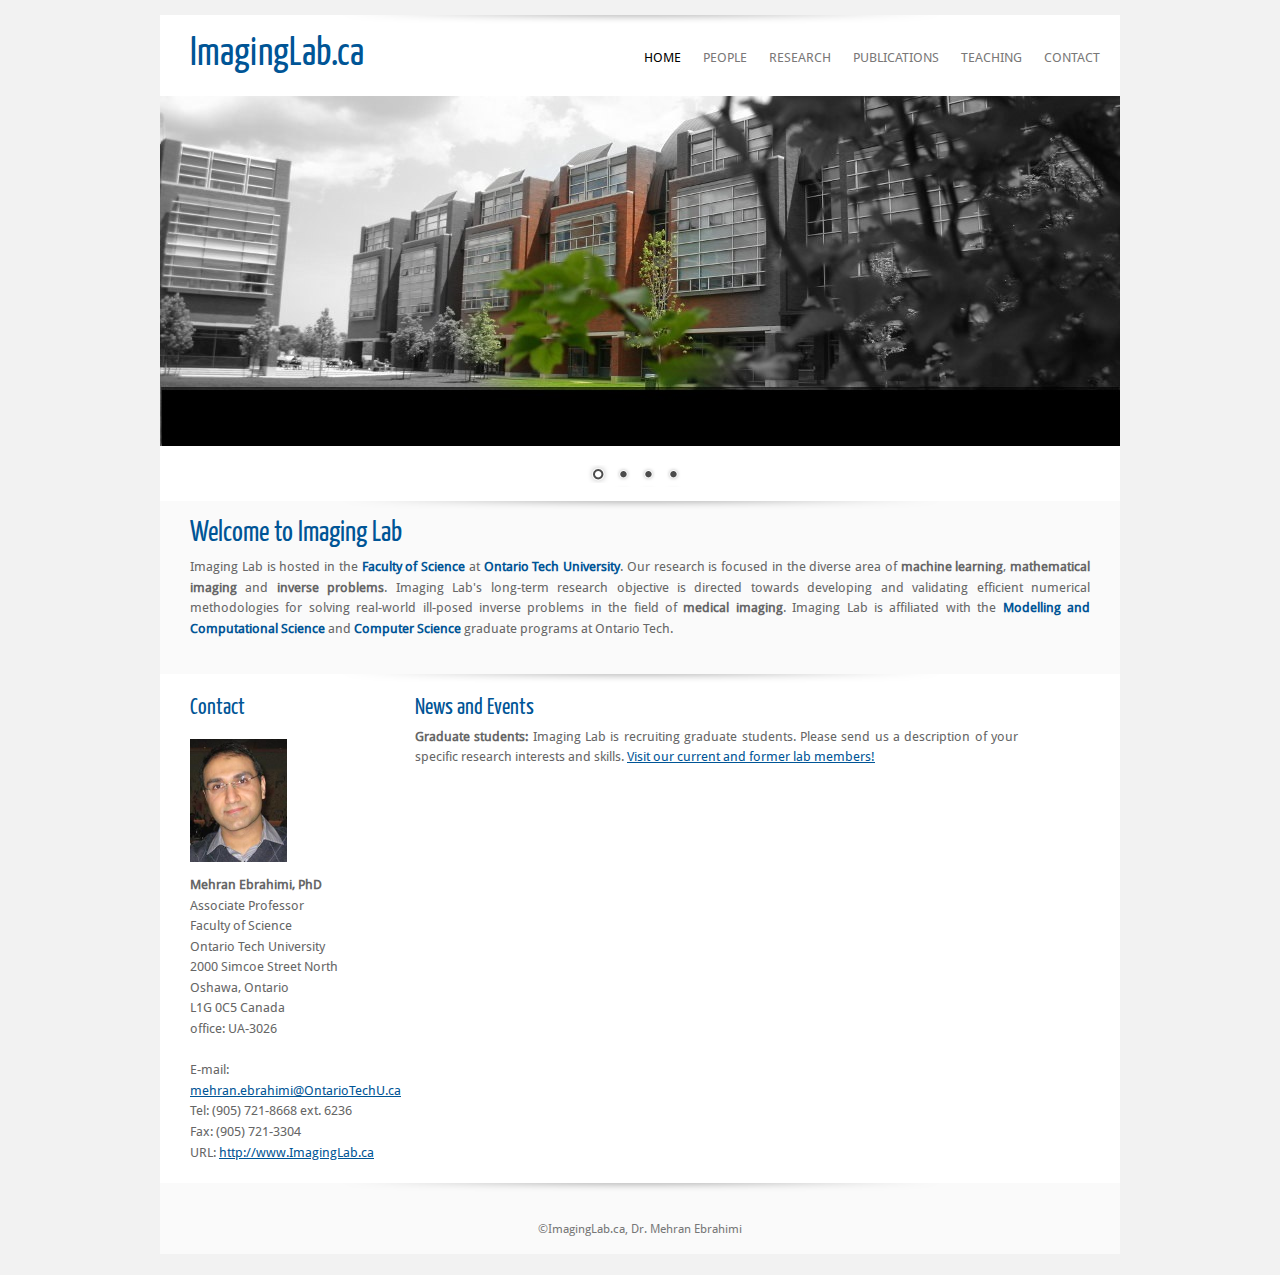
<file: index.html>
﻿<!DOCTYPE html>
<html>

<head>
    <title>ImagingLab.ca, Mehran Ebrahimi, Ontario Tech University</title>
    <meta content="text/html; charset=utf-8" http-equiv="content-type">
    <meta name="description" content="ImagingLab, Mehran Ebrahimi, Ontario Tech University">
    <meta name="author" content="Mehran Ebrahimi">
    <meta name="contact" content="Mehran.Ebrahimi@OntarioTechU.ca">

    <link rel="stylesheet" type="text/css" media="all" href="inland.css">
    <script type="text/javascript" src="resources/jquery-1.7.1.min.js"></script>
    <script type="text/javascript" src="resources/jquery.nivo.slider.js"></script>
    <script type="text/javascript" src="resources/site.js"></script>
</head>

<body>
    <div id="wrapper960" class="clearfix">
        <div id="header" class="clearfix shadow">
            <div style="color: rgb(0, 0, 172);" id="sitetitle" class="clearfix">
                <h1><a href=".">ImagingLab.ca</a></h1>
            </div>
            <div id="nav" class="clearfix">
                <ul>
                    <li><a class="current" href="index.html">Home</a></li>
                    <li><a href="people.html">People</a></li>
                    <li><a href="research.html">Research</a></li>
                    <li><a href="publications.html">Publications</a></li>
                    <li><a href="teaching.html">Teaching</a></li>
                    <li><a href="contact.html">Contact</a></li>
                </ul>
            </div>
        </div>

        <div class="slider-wrapper">
            <div id="slider" class="nivoSlider">
                <img src="images/slider1.jpg">
                <img src="images/slider2.jpg">
                <img src="images/slider3.jpg">
                <img src="images/slider4.jpg">
            </div>
        </div>

        <div id="content" class="clearfix shadow">
            <h2>Welcome to Imaging Lab</h2>
            <p>
                Imaging Lab is hosted in the <a href="https://science.ontariotechu.ca/" class="emph">Faculty of Science</a> at <a href="http://www.OntarioTechU.ca" class="emph">Ontario Tech University</a>. Our research is focused in the diverse area of
  <span class="emph">machine learning</span>,              <span class="emph">mathematical imaging</span> and <span class="emph">inverse problems</span>. Imaging Lab's long-term
                research objective is directed towards developing and validating efficient numerical methodologies for solving real-world
                ill-posed inverse problems in the field of <span class="emph">medical imaging</span>. Imaging Lab is affiliated with
                the
                <a href="https://ontariotechu.ca/programs/graduate/science/phd-modelling-and-computational-science/index.php" class="emph">
                    Modelling and Computational Science  </a> and <a href="https://ontariotechu.ca/programs/graduate/science/phd-computer-science/index.php" class="emph">
                    Computer Science                </a> graduate programs
 at Ontario Tech.
            </p>
        </div>

        <div id="extended" class="clearfix shadow">
            <div id="trio1">
                <div class="inner">
                    <h3>
                        Contact<br>
                        <br>
                        <img style="width: 97px; height: 123px" title="Mehran Ebrahimi" alt="Mehran Ebrahimi" src="images/mehran.jpg"><br>
                    </h3>
                    <div style="font-weight: bold;">Mehran Ebrahimi, PhD</div>
                    <div>Associate Professor</div>                   
                    <div>Faculty of Science</div>
                    <div>Ontario Tech University</div>
                    <div>2000 Simcoe Street North</div>
                    <div>Oshawa, Ontario</div>
                    <div>L1G 0C5 Canada </div>
                    <div>office: UA-3026</div>
                    <br />
                    <div>E-mail: <a href="mailto:mehran.ebrahimi@OntarioTechU.ca" style="text-decoration: underline;">mehran.ebrahimi@OntarioTechU.ca</a></div>
                    <div>Tel: (905) 721-8668 ext. 6236</div>
                    <div>Fax: (905) 721-3304</div>
                    <div>URL: <a href="http://www.ImagingLab.ca" style="text-decoration: underline;">http://www.ImagingLab.ca</a></div>
                </div>
            </div>

            <div id="trio2">
                <div class="inner">
                    <h3>News and Events</h3>
                    <p class="st">
                        <span class="emph">Graduate students:</span> Imaging Lab is recruiting graduate students. Please send us a description
                        of your specific research interests and skills.                                                   <a href="people.html" style="text-decoration: underline;"> Visit our current and former lab members!</a>                                                
                    </p>
                   </div>
            </div>
        </div>

        <div id="footer" class="shadow">
            <p>
                <br> ©ImagingLab.ca, Dr. Mehran Ebrahimi
            </p>
        </div>
    </div>

    <script type="text/javascript">

        page.ready(function (data) {
            document.title = data.title;
        });

    </script>
</body>

</html>
</file>
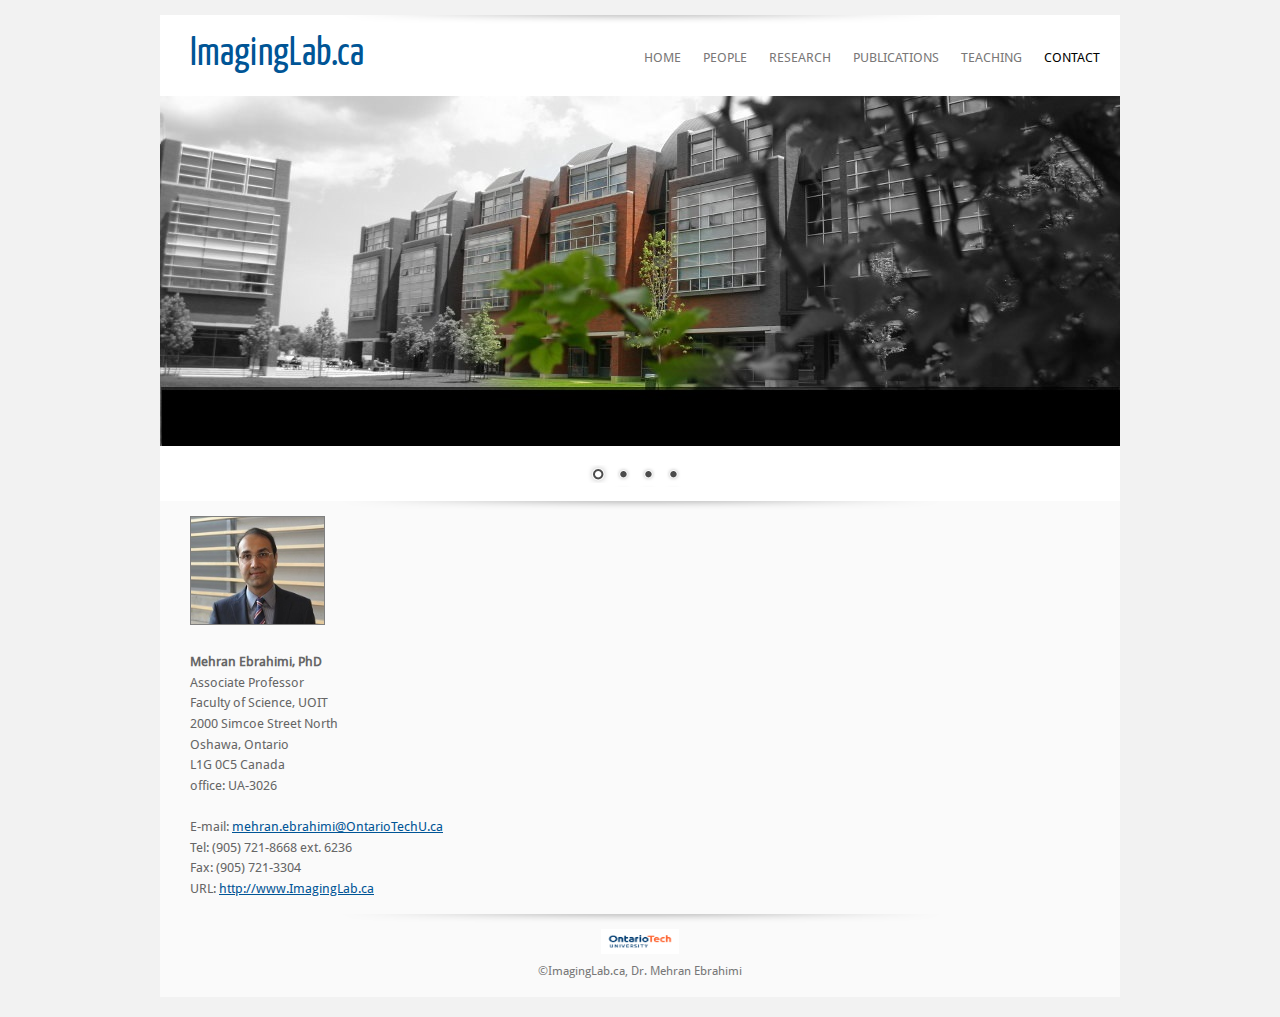
<file: contact.html>
﻿<!DOCTYPE html>
<html>

<head>
    <title>ImagingLab.ca, Contact</title>
    <meta content="text/html; charset=utf-8" http-equiv="content-type">
    <meta name="description" content="ImagingLab, Mehran Ebrahimi, UOIT">
    <meta name="author" content="Kamyar Nazeri">
    <meta name="contact" content="kamyar.nzr@gmail.com">

    <link rel="stylesheet" type="text/css" media="all" href="inland.css">
    <script type="text/javascript" src="resources/jquery-1.7.1.min.js"></script>
    <script type="text/javascript" src="resources/jquery.nivo.slider.js"></script>
    <script type="text/javascript" src="resources/site.js"></script>
</head>

<body>
    <div id="wrapper960" class="clearfix">
        <div id="header" class="clearfix shadow">
            <div style="color: rgb(0, 0, 172);" id="sitetitle" class="clearfix">
                <h1><a href=".">ImagingLab.ca</a></h1>
            </div>
            <div id="nav" class="clearfix">
                <ul>
                    <li><a href="index.html">Home</a></li>
                    <li><a href="people.html">People</a></li>
                    <li><a href="research.html">Research</a></li>
                    <li><a href="publications.html">Publications</a></li>
                    <li><a href="teaching.html">Teaching</a></li>
                    <li><a class="current" href="contact.html">Contact</a></li>
                </ul>
            </div>
        </div>

        <div class="slider-wrapper">
            <div id="slider" class="nivoSlider">
                <img src="images/slider1.jpg" alt="">
                <img src="images/slider2.jpg" alt="">
                <img src="images/slider3.jpg" alt="">
                <img src="images/slider4.jpg" alt="">
            </div>
        </div>

        <div id="content" class="clearfix shadow">
            <div>
                <img style="width: 133px; height: 107px; border:solid 1px gray" title="Mehran Ebrahimi" alt="Mehran Ebrahimi" src="images/MehranEbrahimi.jpg" />
            </div>
            <br />
            <div style="font-weight: bold;">Mehran Ebrahimi, PhD</div>
            <div>Associate Professor</div>
            <div>Faculty of Science, UOIT</div>
            <div>2000 Simcoe Street North</div>
            <div>Oshawa, Ontario</div>
            <div>L1G 0C5 Canada </div>
            <div>office: UA-3026</div>
            <br />
            <div>E-mail: <a href="mailto:mehran.ebrahimi@OntarioTechU.ca" style="text-decoration: underline;">mehran.ebrahimi@OntarioTechU.ca</a></div>
            <div>Tel: (905) 721-8668 ext. 6236</div>
            <div>Fax: (905) 721-3304</div>
            <div>URL: <a href="http://www.ImagingLab.ca" style="text-decoration: underline;">http://www.ImagingLab.ca</a></div>
        </div>

        <div id="footer" class="shadow">
            <p>
                <a href="http://www.OntarioTechU.ca">
                    <img style="width: 78px; height: 25px;" longdesc="http://www.OntarioTechU.ca" title="Ontario Tech" alt="Ontario Tech" src="images/logo-uoit1.jpg" />
                </a>
                <br>
                ©ImagingLab.ca, Dr. Mehran Ebrahimi
            </p>
        </div>
    </div>
</body>

</html>
</file>
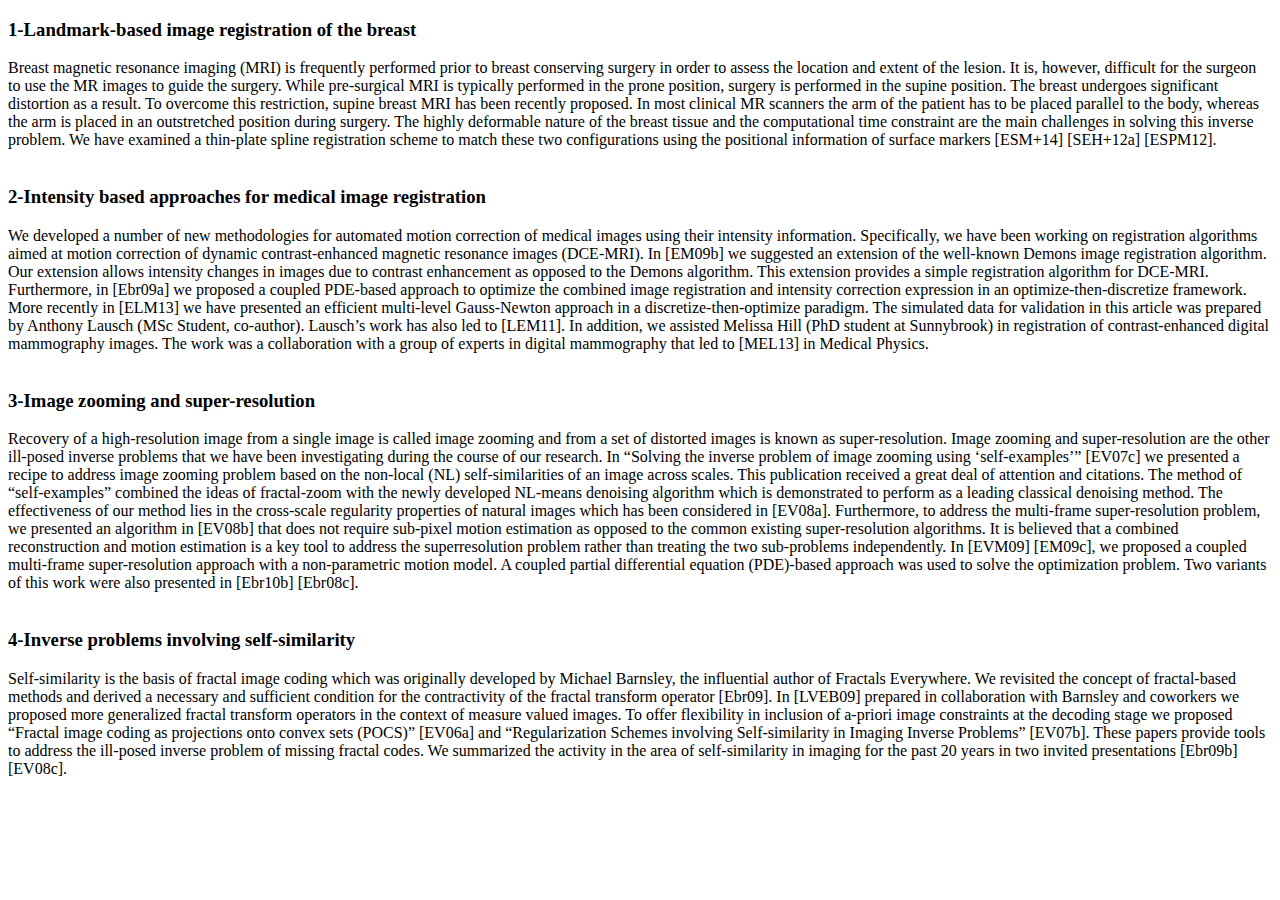
<file: HtmlPage.html>
﻿<!DOCTYPE html>
<html>
<head>
    <meta charset="utf-8" />
    <title></title>
</head>
<body>



    
            <div id="content_selected">
                <h3>1-Landmark-based image registration of the breast</h3>
                <div>
                    Breast magnetic resonance imaging (MRI) is frequently performed prior to breast conserving surgery in order to assess
                    the location and extent of the lesion. It is, however, difficult for the surgeon to use the MR images to guide the
                    surgery. While pre-surgical MRI is typically performed in the prone position, surgery is performed in the supine
                    position. The breast undergoes significant distortion as a result. To overcome this restriction, supine breast MRI
                    has been recently proposed. In most clinical MR scanners the arm of the patient has to be placed parallel to the
                    body, whereas the arm is placed in an outstretched position during surgery. The highly deformable nature of the breast
                    tissue and the computational time constraint are the main challenges in solving this inverse problem. We have examined
                    a thin-plate spline registration scheme to match these two configurations using the positional information of surface
                    markers [ESM+14] [SEH+12a] [ESPM12].
                </div>
                <br />

                <h3>2-Intensity based approaches for medical image registration</h3>
                <div>
                    We developed a number of new methodologies for automated motion correction of medical images using their intensity
                    information. Specifically, we have been working on registration algorithms aimed at motion correction of dynamic
                    contrast-enhanced magnetic resonance images (DCE-MRI). In [EM09b] we suggested an extension of the well-known Demons
                    image registration algorithm. Our extension allows intensity changes in images due to contrast enhancement as opposed
                    to the Demons algorithm. This extension provides a simple registration algorithm for DCE-MRI. Furthermore, in [Ebr09a]
                    we proposed a coupled PDE-based approach to optimize the combined image registration and intensity correction expression
                    in an optimize-then-discretize framework. More recently in [ELM13] we have presented an efficient multi-level Gauss-Newton
                    approach in a discretize-then-optimize paradigm. The simulated data for validation in this article was prepared by
                    Anthony Lausch (MSc Student, co-author). Lausch’s work has also led to [LEM11]. In addition, we assisted Melissa Hill
                    (PhD student at Sunnybrook) in registration of contrast-enhanced digital mammography images. The work was a collaboration
                    with a group of experts in digital mammography that led to [MEL13] in Medical Physics.
                </div>
                <br />

                <h3>3-Image zooming and super-resolution</h3>
                <div>
                    Recovery of a high-resolution image from a single image is called image zooming and from a set of distorted images
                    is known as super-resolution. Image zooming and super-resolution are the other ill-posed inverse problems that we
                    have been investigating during the course of our research. In “Solving the inverse problem of image zooming using
                    ‘self-examples’” [EV07c] we presented a recipe to address image zooming problem based on the non-local (NL) self-similarities
                    of an image across scales. This publication received a great deal of attention and citations. The method of “self-examples”
                    combined the ideas of fractal-zoom with the newly developed NL-means denoising algorithm which is demonstrated to
                    perform as a leading classical denoising method. The effectiveness of our method lies in the cross-scale regularity
                    properties of natural images which has been considered in [EV08a]. Furthermore, to address the multi-frame super-resolution
                    problem, we presented an algorithm in [EV08b] that does not require sub-pixel motion estimation as opposed to the common
                    existing super-resolution algorithms. It is believed that a combined reconstruction and motion estimation is a key
                    tool to address the superresolution problem rather than treating the two sub-problems independently. In [EVM09] [EM09c],
                    we proposed a coupled multi-frame super-resolution approach with a non-parametric motion model. A coupled partial
                    differential equation (PDE)-based approach was used to solve the optimization problem. Two variants of this work
                    were also presented in [Ebr10b] [Ebr08c].
                </div>
                <br />

                <h3>4-Inverse problems involving self-similarity</h3>
                <div>
                    Self-similarity is the basis of fractal image coding which was originally developed by Michael Barnsley, the influential
                    author of Fractals Everywhere. We revisited the concept of fractal-based methods and derived a necessary and sufficient
                    condition for the contractivity of the fractal transform operator [Ebr09]. In [LVEB09] prepared in collaboration with Barnsley
                    and coworkers we proposed more generalized fractal transform operators in the context of measure valued images. To
                    offer flexibility in inclusion of a-priori image constraints at the decoding stage we proposed “Fractal image coding
                    as projections onto convex sets (POCS)” [EV06a] and “Regularization Schemes involving Self-similarity in Imaging Inverse
                    Problems” [EV07b]. These papers provide tools to address the ill-posed inverse problem of missing fractal codes. We
                    summarized the activity in the area of self-similarity in imaging for the past 20 years in two invited presentations
                    [Ebr09b] [EV08c].
                </div>
            </div>
            <br /><br />

</body>
</html>
</file>
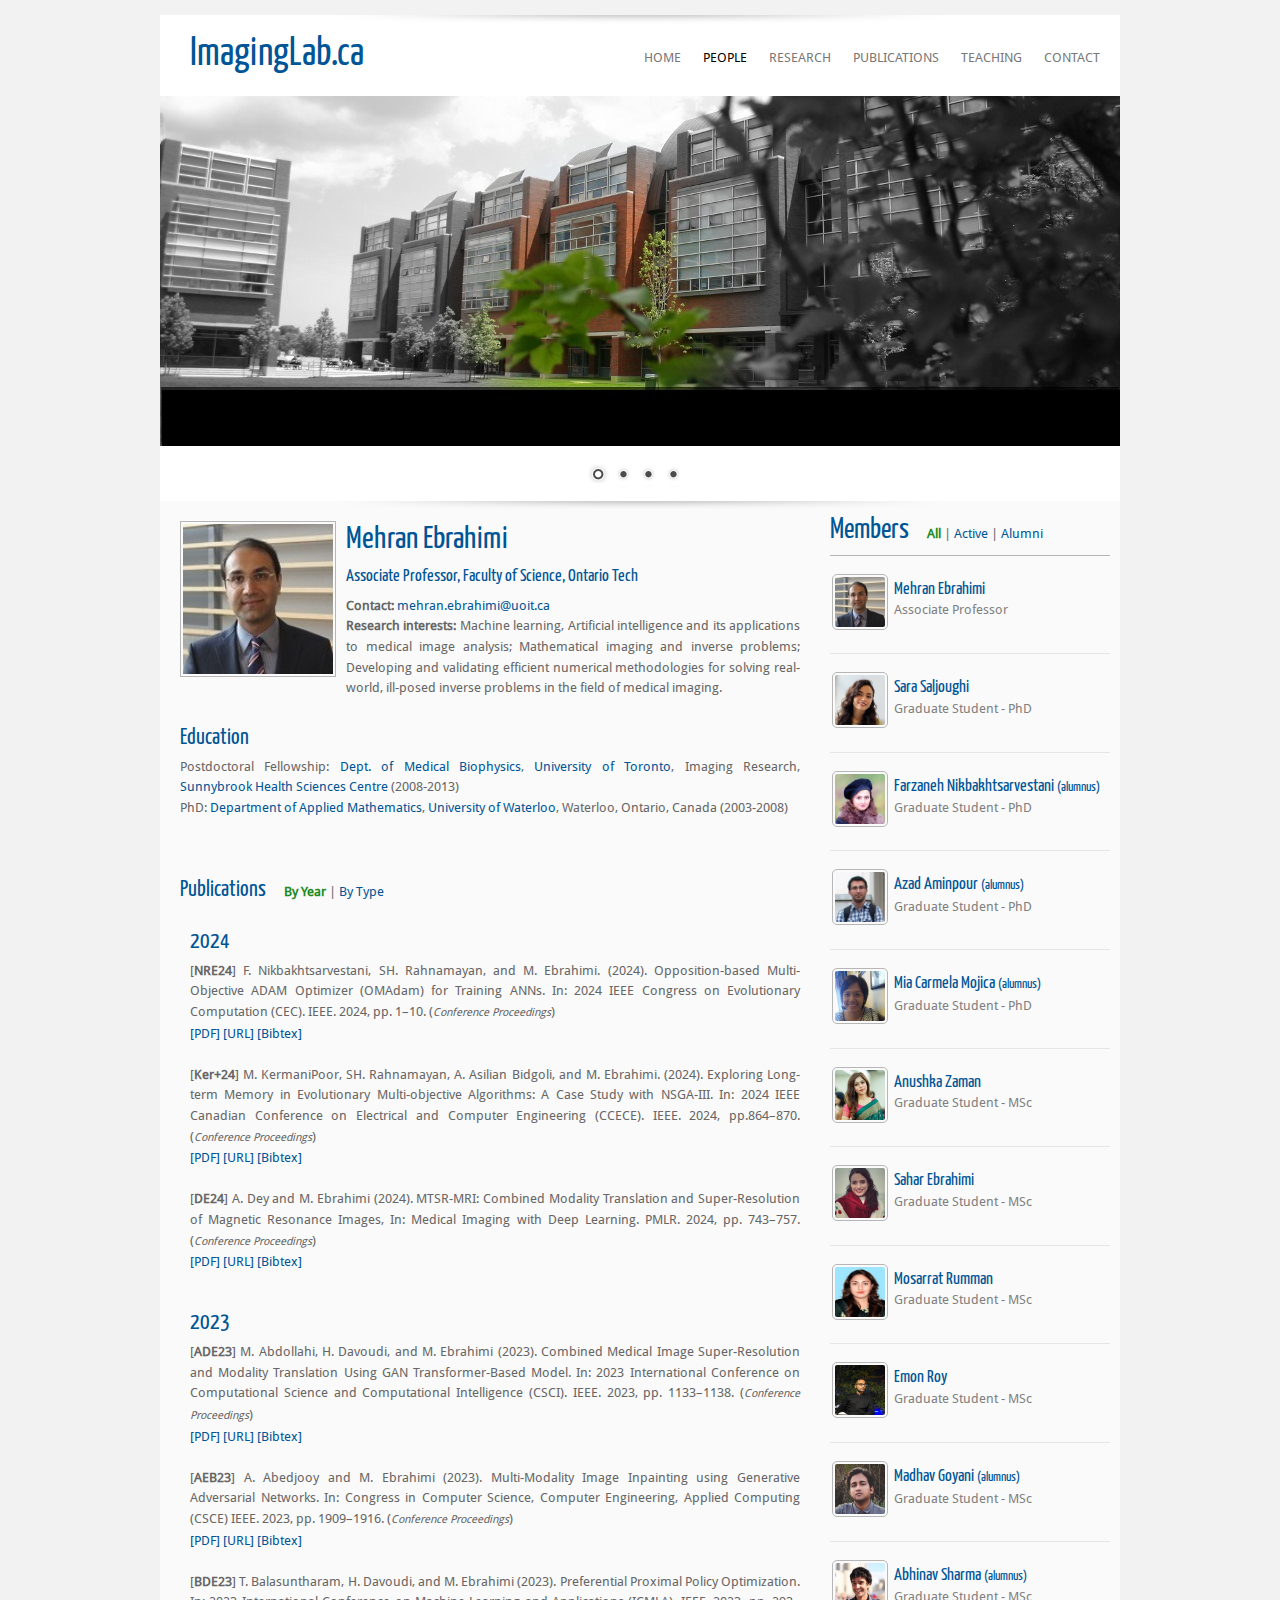
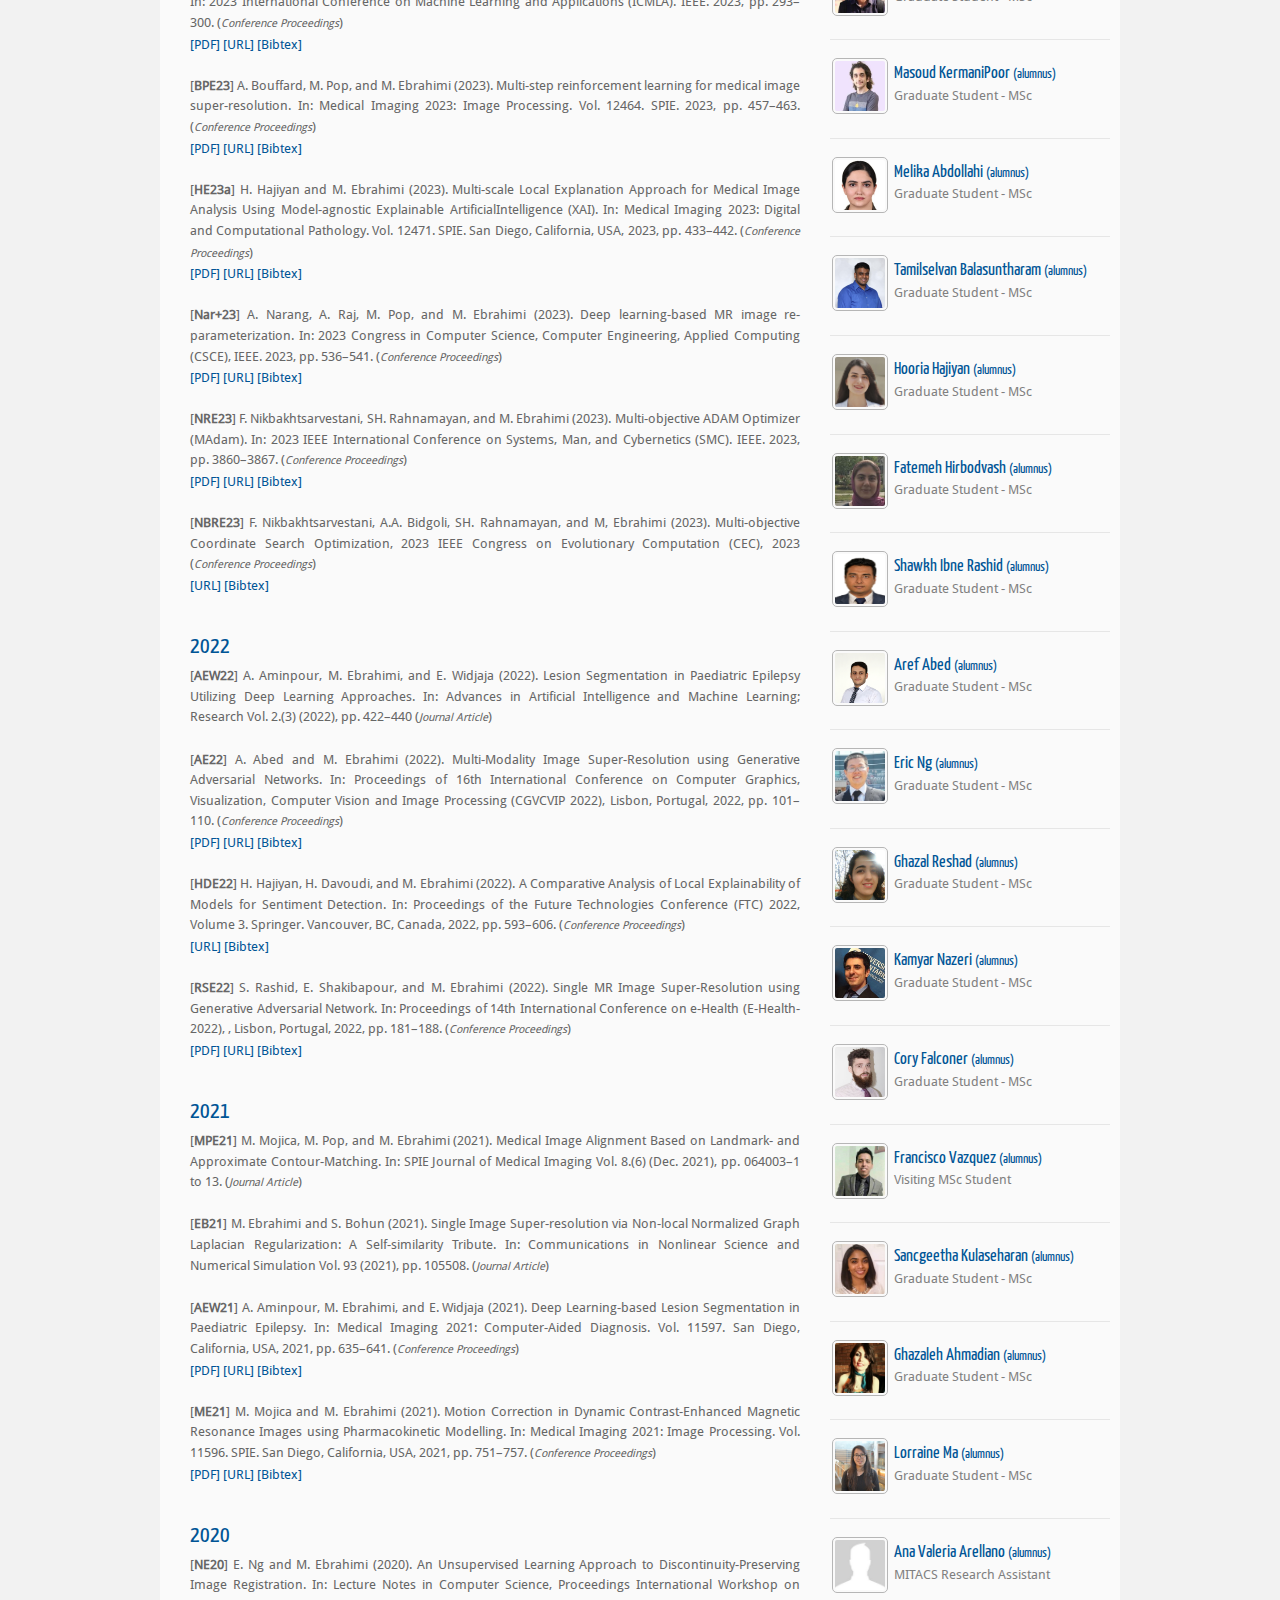
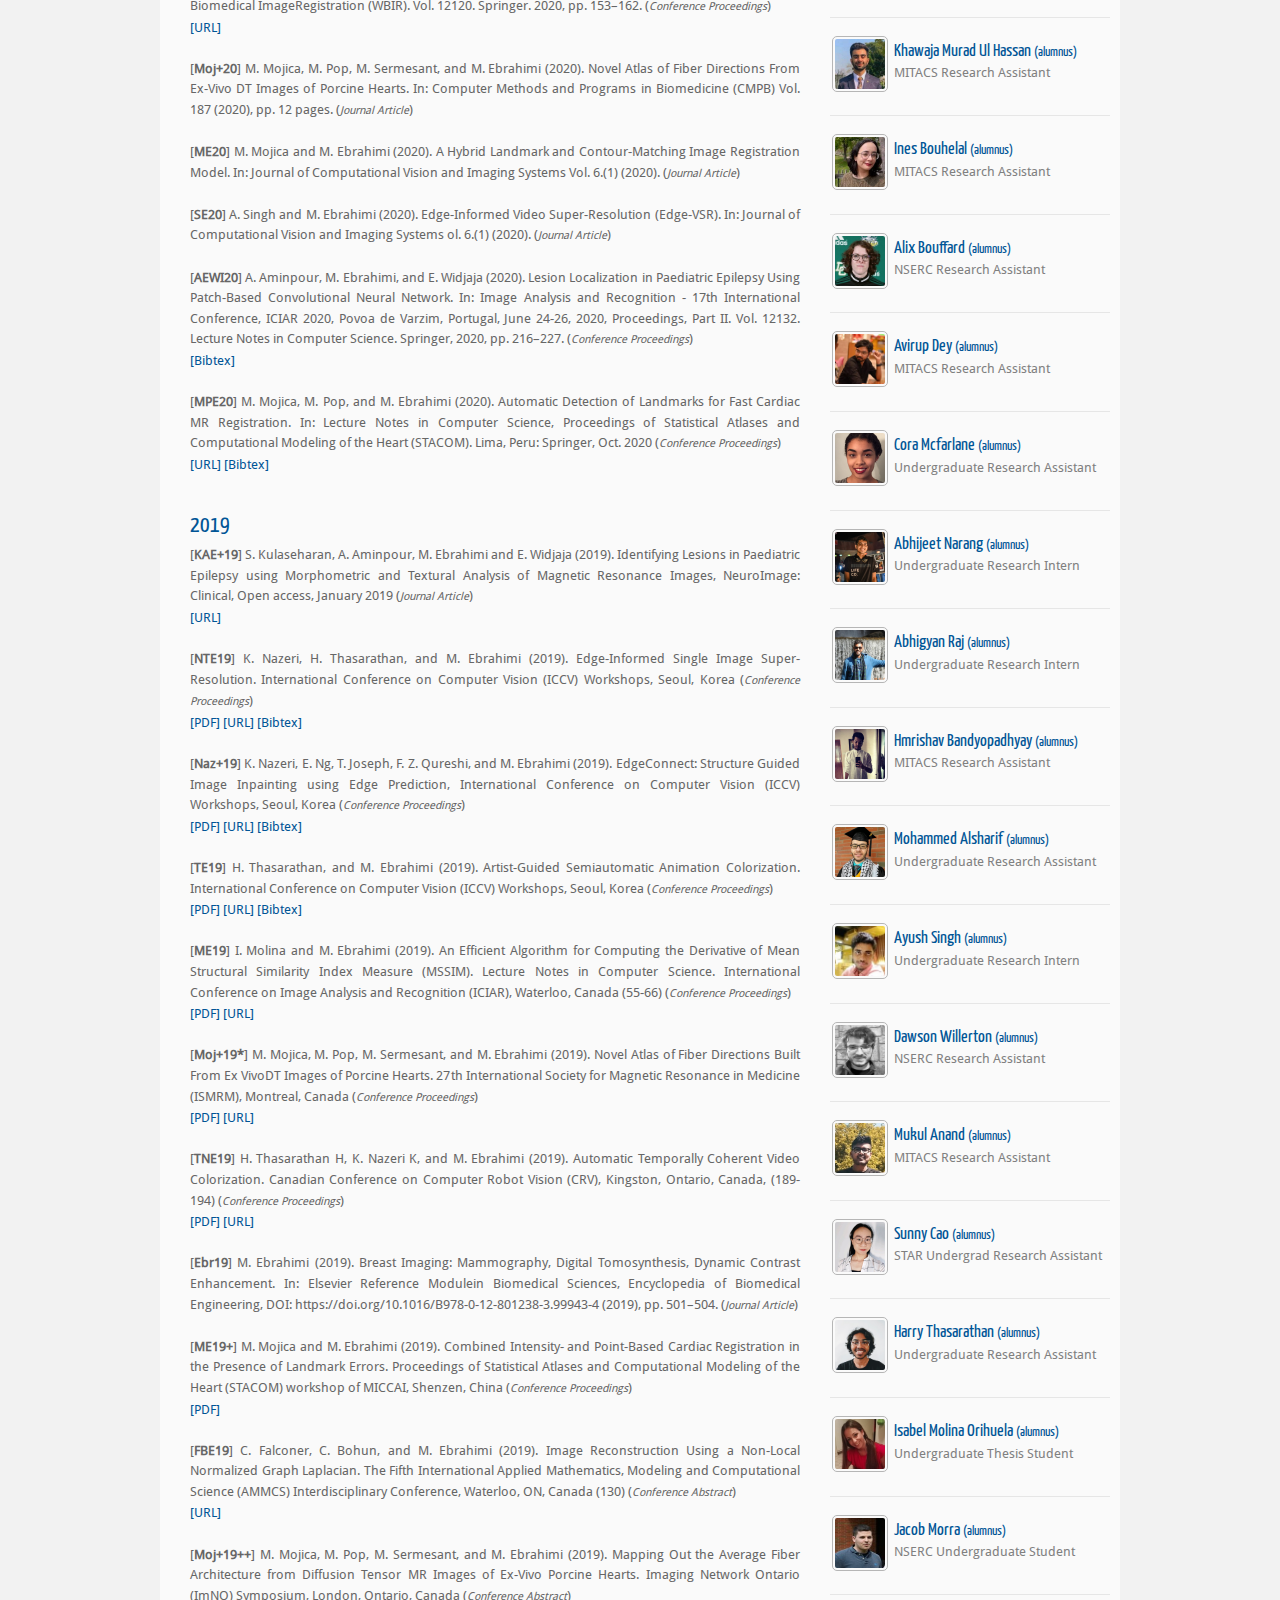
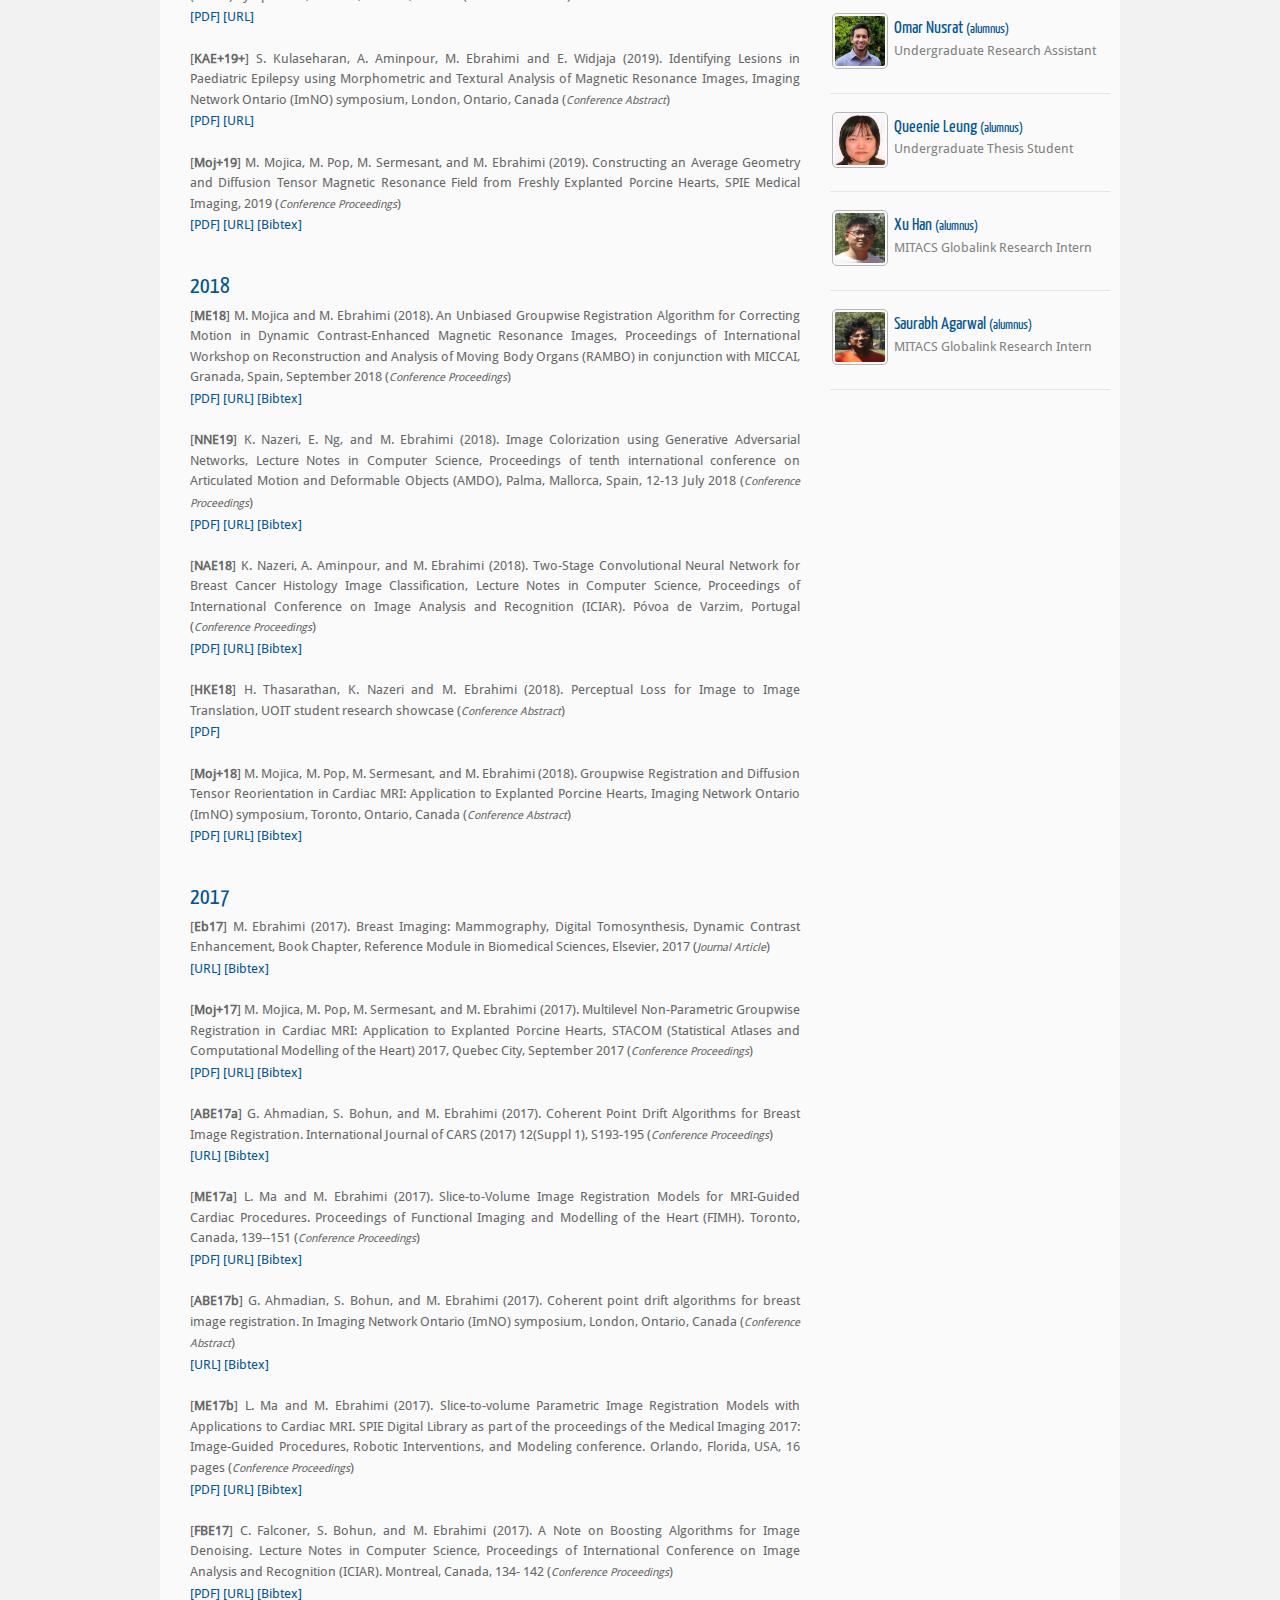
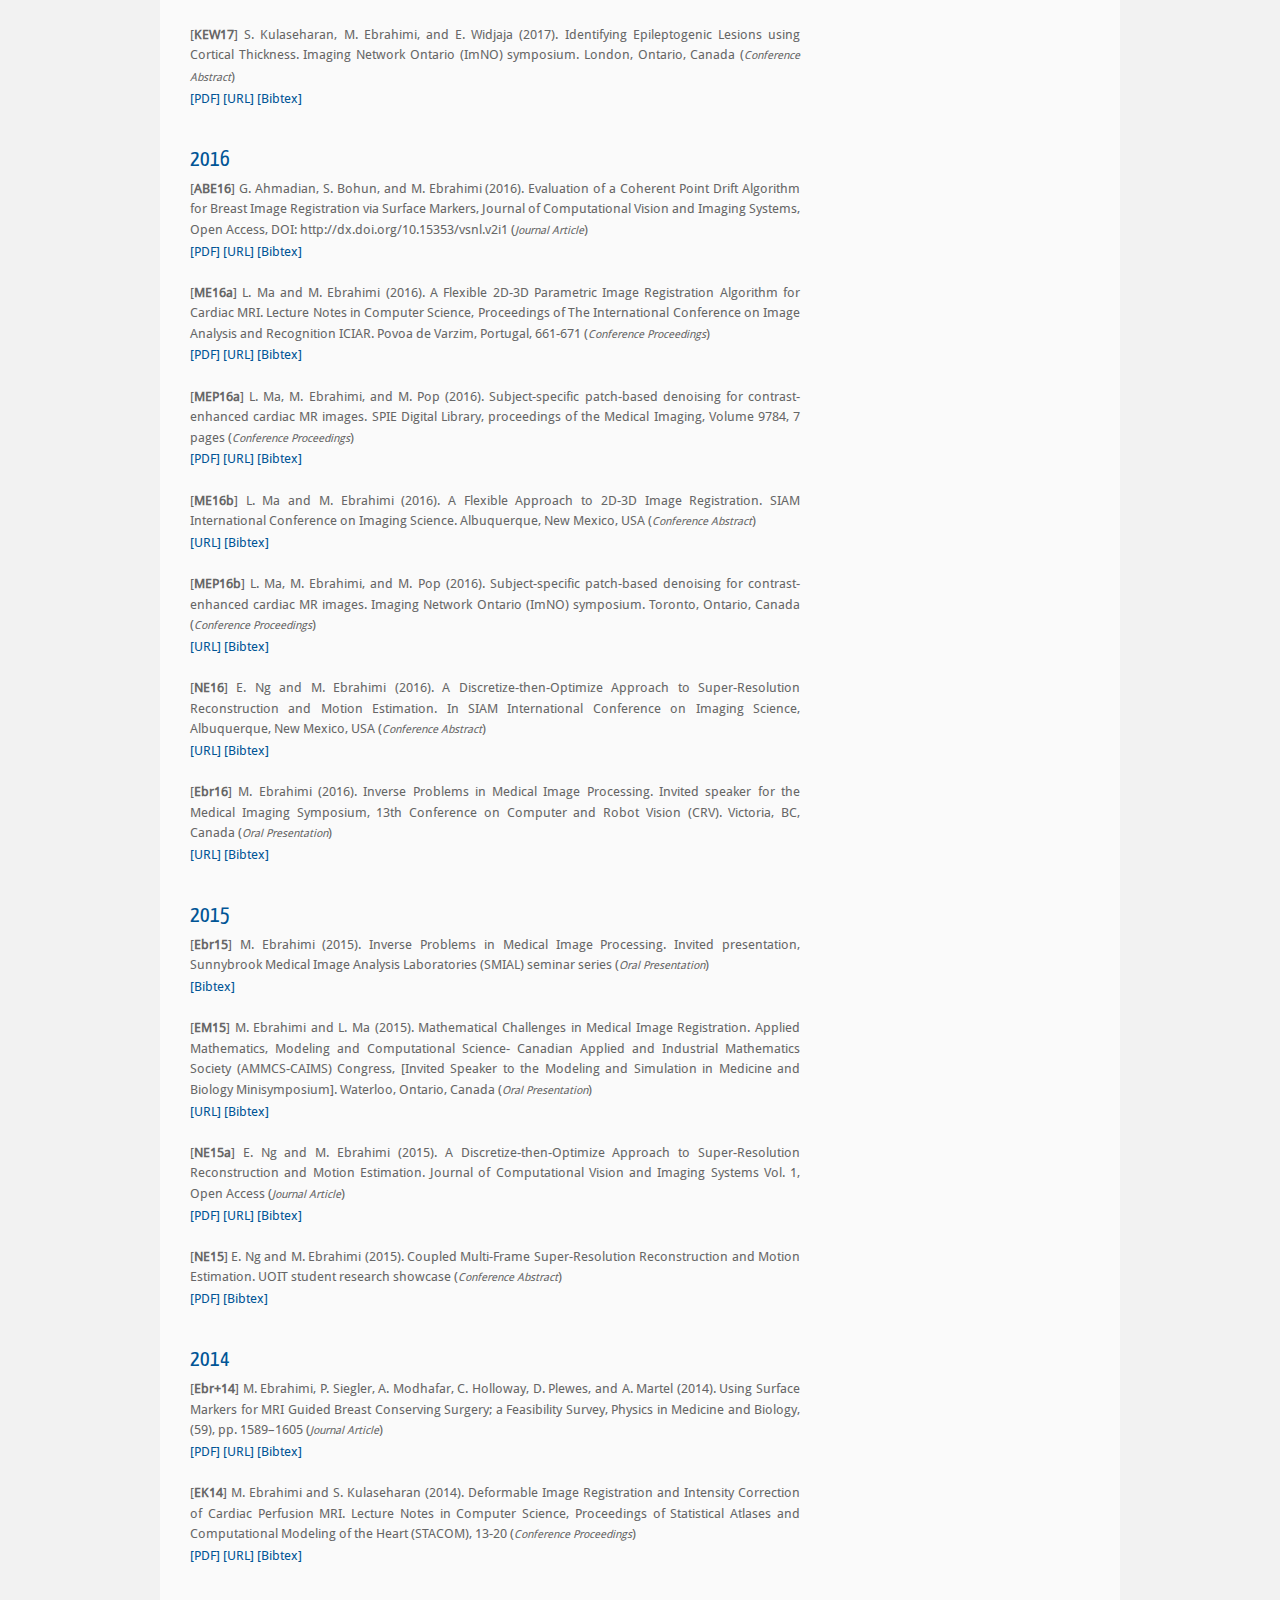
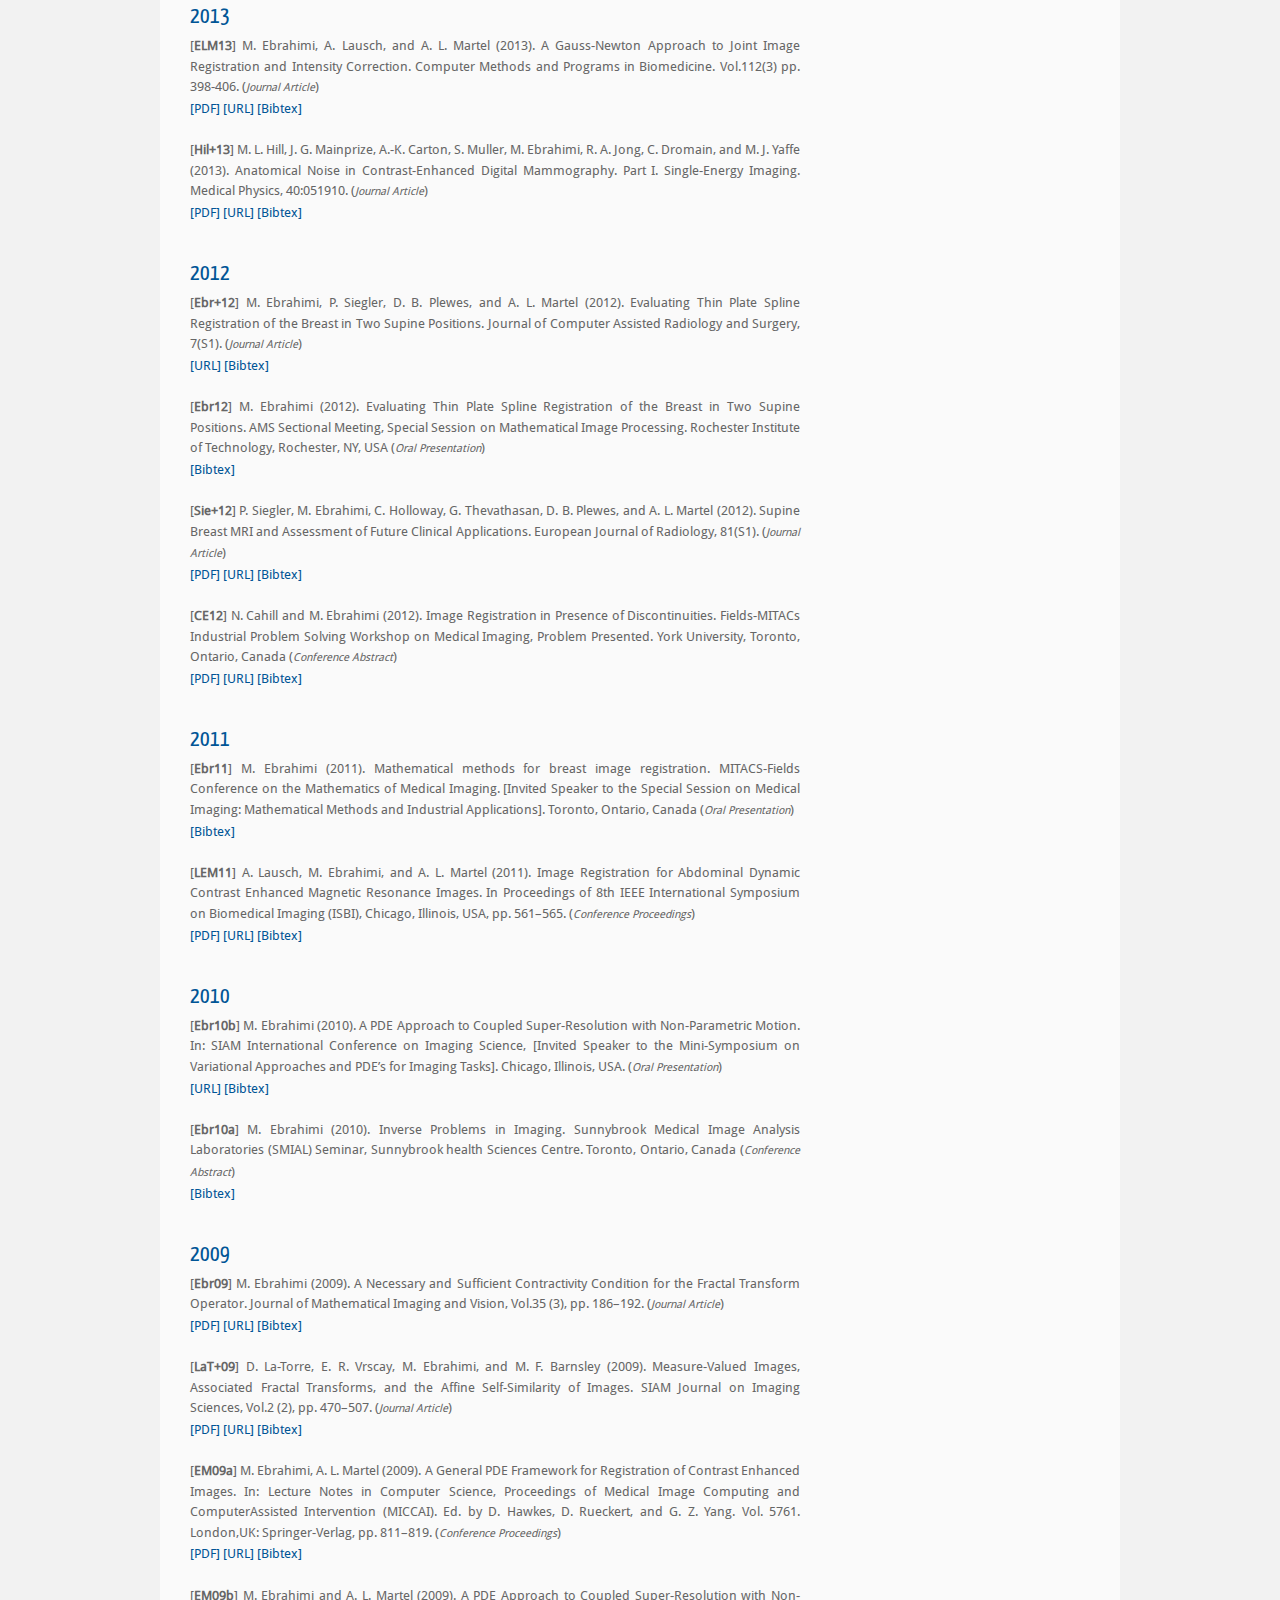
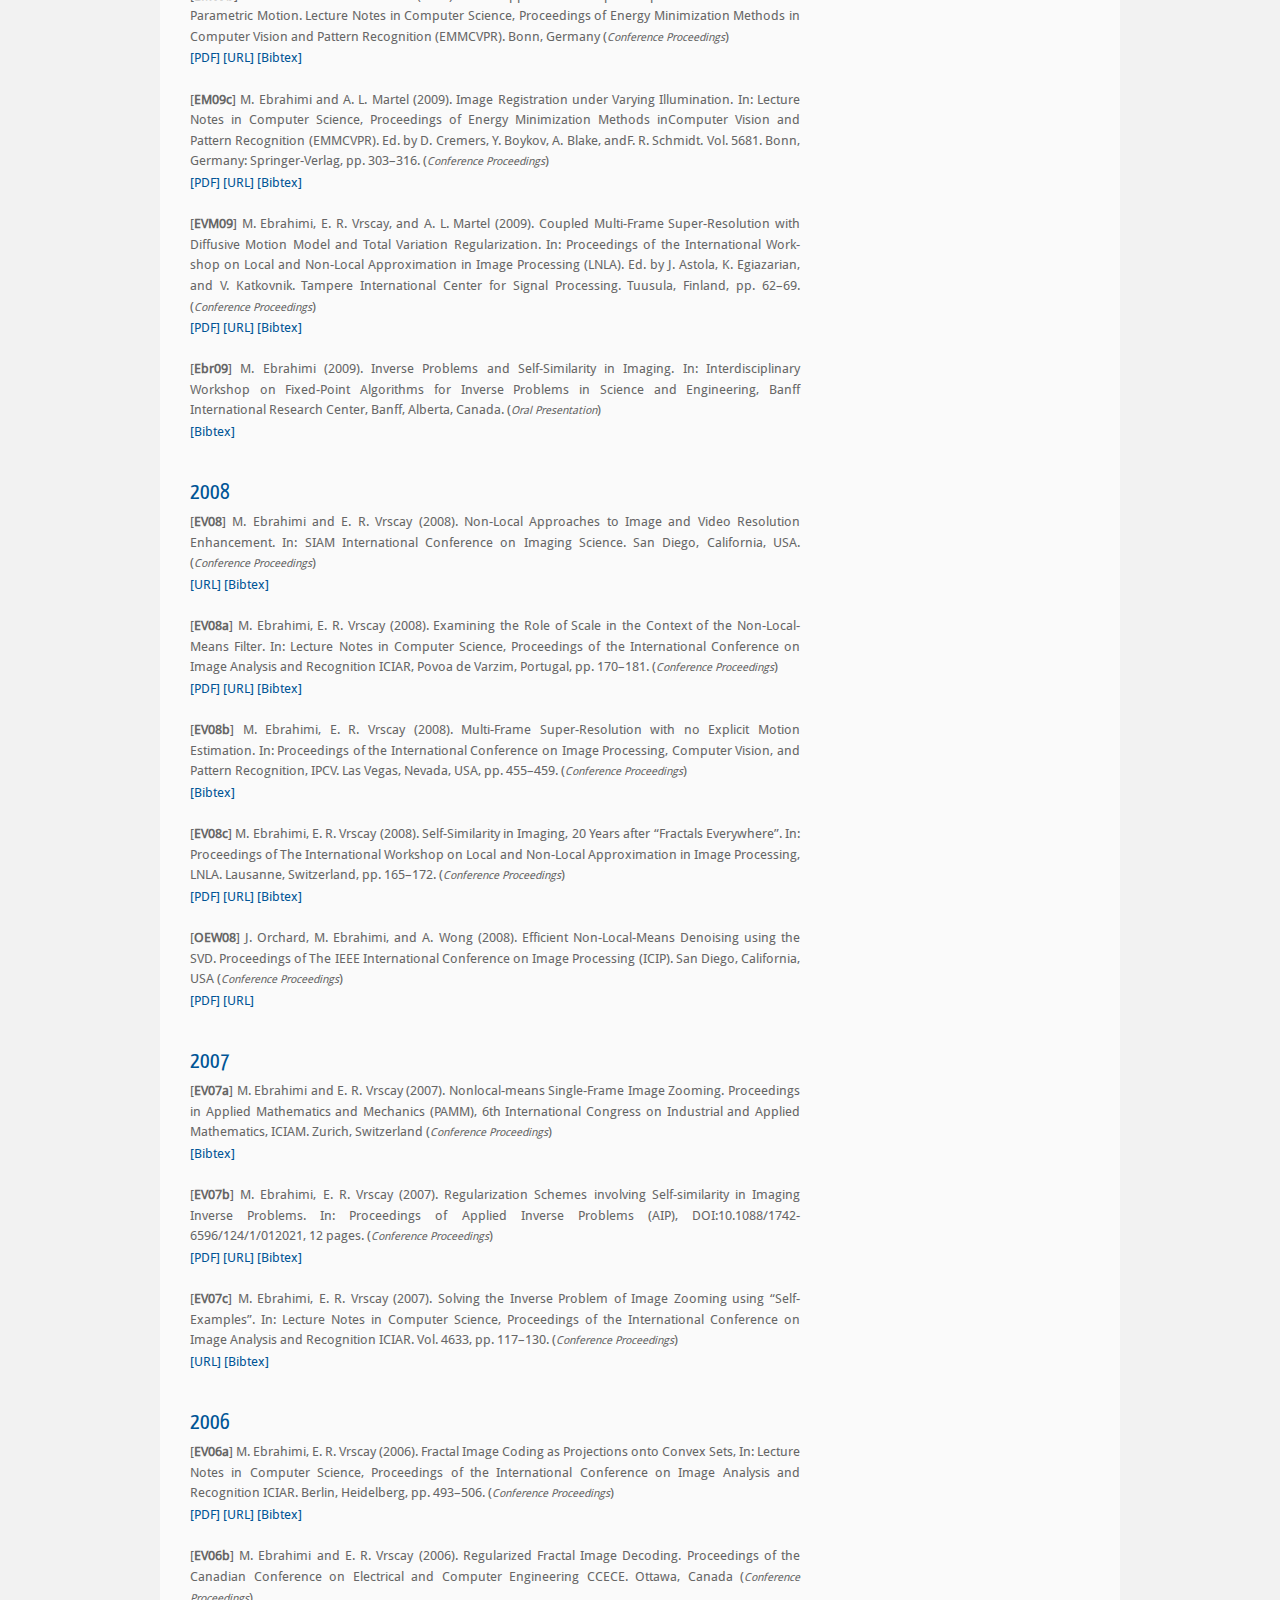
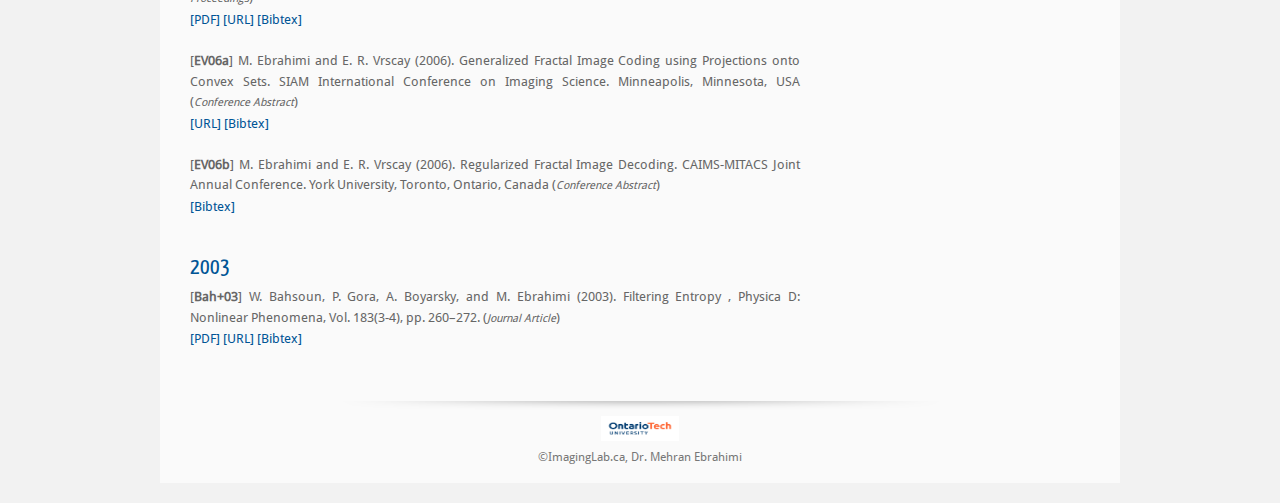
<file: people.html>
<!DOCTYPE html>
<html>

<head>
    <title>ImagingLab.ca, People</title>
    <meta content="text/html; charset=utf-8" http-equiv="content-type">
    <meta name="description" content="ImagingLab, Mehran Ebrahimi, UOIT">
    <meta name="author" content="Kamyar Nazeri">
    <meta name="contact" content="kamyar.nzr@gmail.com">

    <link rel="stylesheet" type="text/css" media="all" href="inland.css">
    <script type="text/javascript" src="resources/jquery-1.7.1.min.js"></script>
    <script type="text/javascript" src="resources/jquery.nivo.slider.js"></script>
    <script type="text/javascript" src="resources/site.js"></script>
</head>

<body>
    <div id="wrapper960" class="clearfix">
        <div id="header" class="clearfix shadow">
            <div style="color: rgb(0, 0, 172);" id="sitetitle" class="clearfix">
                <h1><a href=".">ImagingLab.ca</a></h1>
            </div>
            <div id="nav" class="clearfix">
                <ul>
                    <li><a href="index.html">Home</a></li>
                    <li><a class="current" href="people.html">People</a></li>
                    <li><a href="research.html">Research</a></li>
                    <li><a href="publications.html">Publications</a></li>
                    <li><a href="teaching.html">Teaching</a></li>
                    <li><a href="contact.html">Contact</a></li>
                </ul>
            </div>
        </div>

        <div class="slider-wrapper">
            <div id="slider" class="nivoSlider">
                <img src="images/slider1.jpg" alt="">
                <img src="images/slider2.jpg" alt="">
                <img src="images/slider3.jpg" alt="">
                <img src="images/slider4.jpg" alt="">
            </div>
        </div>

        <div id="content" class="clearfix shadow" style="padding: 10px 10px;">
            <div class="table" style="width:100%; padding-top: 10px">

                <!-- Person detail-->
                <div id="content_person" class="person">
                    <div id="content_person_detail" style="display:none">
                        <div id="content_person_header">
                            <div style="display:table-cell;">
                                <img id="content_person_image" />
                            </div>
                            <div style="display:table-cell; padding-left:10px; padding-right:10xp">
                                <h1 id="content_person_name">[NAME]</h1>
                                <h4 id="content_person_title" style="display:inline-block; padding-right:10px">[TITLE]</h4>
                                <span id="content_person_duration">[START-END]</span>
                                <div id="content_person_email">[EMAIL]</div>
                                <div id="content_person_research">[RESEARCH INTERESTS]</div>
                            </div>
                        </div>
                        <br />
                        <div id="content_person_description">[DESCRIPTION]</div>
                        <br />
                        <div id="content_person_publications">
                            <br />
                            <h3 style="display: inline; padding-right:15px">Publications</h3>
                            <span>
                                <a href="#" id="a_year"> By Year </a>
                                |
                                <a href="#" id="a_type"> By Type </a>
                            </span>
                            <br />
                            <br />
                            <div id="content_person_publications_content"></div>
                        </div>
                    </div>
                </div>

                <!-- Members list -->
                <div class="table-cell" style="width: 280px; height:600px; vertical-align:top">
                    <h2 style="display: inline; padding-right:15px;">Members</h2>
                    <span>
                        <a href="#" id="a_all" people-type="1"> All </a>
                        |
                        <a href="#" id="a_active" people-type="2"> Active </a>
                        |
                        <a href="#" id="a_alumni" people-type="3"> Alumni </a>
                    </span>
                    <div style="border-bottom: solid 1px #B6B6B6; height:10px"></div>
                    <div id="content_people" style="display:none"></div>
                </div>
            </div>
        </div>
        <div id="footer" class="shadow">
            <p>
                <a href="http://www.uoit.ca">
                    <img style="width: 78px; height: 25px;" longdesc="http://www.uoit.ca" title="UOIT" alt="UOIT" src="images/logo-uoit1.jpg" />
                </a>
                <br>
                ©ImagingLab.ca, Dr. Mehran Ebrahimi
            </p>
        </div>
    </div>

    <script type="text/javascript">

        (function () {

            var currentPerson = null;

            page.ready(function (data) {

                $('a[people-type]').click(function (e) {
                    bindPeople($(this).attr('people-type'));
                    e.preventDefault();
                });

                // bind window history change event
                $(window).bind('popstate', function (e) {
                    var state = e.originalEvent.state;
                    if (state && state.name) {
                        bindPerson(state);
                    }
                });

                bindPeople(1);
            });

            // type: 1: All, 2: Active, 3: Alumni
            function bindPeople(type) {
                type = parseInt(type);
                $("a").removeClass('selected');
                $('a[people-type=' + type + ']').addClass('selected');

                var people = page.data.people;
                var current = people[0];
                var content = $('<div>');

                function fixname(name) {
                    return (name || '').replace(/ /ig, '_').toLowerCase();
                };

                people.sort(function (a, b) {
                    return a.order - b.order;
                });


                for (var i = 0; i < people.length; i++) {
                    var person = people[i];

                    // select person when query string parameter is passed
                    if (window.location.href.toUpperCase().indexOf(fixname(person.name).toUpperCase()) != -1)
                        current = person;

                    if ((type == 2 & person.alumnus) || type == 3 & !person.alumnus)
                        continue;

                    if (!person.visible)
                        continue;

                    var persoan_link = $('<a>').attr('href', '#' + fixname(person.name)).click(function (e) {
                        e.preventDefault();
                        e.stopPropagation();
                        bindPerson(this.person);

                        // save history
                        var url = location.protocol + '//' + location.host + location.pathname + '#' + fixname(this.person.name);
                        window.history.pushState(this.person, "", url);
                    });
                    persoan_link.get(0).person = person;


                    var person_content = $('<div>').addClass('people-item');
                    var person_image = $('<img>').attr('src', person.photo || 'images/noimage.png');
                    var person_title = $('<div>');
                    var person_name = $('<h4>' + person.name + (type != 3 && person.alumnus ? ' <label style="font-size:14px">(alumnus)</label>' : '') + '</h4>');
                    var person_position = $('<span>' + person.position + '</span></div>');

                    persoan_link.append(person_content);
                    person_content.append(person_image).append(person_title);
                    person_title.append(person_name).append(person_position);

                    content.append(persoan_link);
                }

                $('#content_people').fadeOut('fast', function () {
                    $(this).empty().hide().append(content).fadeIn()
                });

                bindPerson(current);
                window.history.pushState(current, "");
            };


            function bindPerson(person) {
                if (person == currentPerson) return;
                currentPerson = person;

                document.title = 'ImagingLab.ca, ' + person.name;

                var photo = person.photo || 'images/noimage.png';
                var name = person.name;
                var title = person.title || person.position;
                var research = person.research ? ('<span style="font-weight: bold">Research interests: </span>' + person.research) : '';
                var description = person.description;
                var duration = '';
                var email = person.email ? ('<span style="font-weight: bold">Contact: </span><a href="mailto:' + person.email + '">' + person.email + '</a>') : '';
                var publications = [];

                for (var i = 0; i < page.data.publications.length; i++) {
                    var pub = page.data.publications[i];

                    if (!pub.peoplePageVisible || !pub.people)
                        continue;

                    for (var j = 0; j < pub.people.length; j++) {
                        if (pub.people[j] == person.id) {
                            publications.push(pub);
                            break;
                        }
                    }
                }

                if (person.start) {
                    duration += '[';
                    duration += person.start;
                    duration += ' - ';
                    duration += (person.end ? person.end : 'Present');
                    duration += ']';
                }

                $('#content_person_detail').fadeOut('fast', function () {
                    $('#content_person_image').attr('src', photo);
                    $('#content_person_name').html(name);
                    $('#content_person_title').html(title);
                    $('#content_person_email').html(email);
                    $('#content_person_duration').html(duration);
                    $('#content_person_research').html(research);
                    $('#content_person_description').html(description);
                    $('#content_person_publications').toggle(publications.length > 0);
                    bindPublications(publications, true);

                    $('#content_person_detail').fadeIn();
                    page.render();
                });
            };


            function bindPublications(pubs, by_year) {

                if (pubs.length == 0) return;

                var content = $('<div>').css({ 'padding-left': '10px' });
                var types = page.data.publicationTypes;

                pubs.sort(function (a, b) {
                    return by_year ? (b.year - a.year) : (types.indexOf(a.type) - types.indexOf(b.type));
                });

                $('#a_year')
                    .toggleClass('selected', by_year)
                    .unbind()
                    .click(function (e) {
                        bindPublications(pubs, true);
                        e.preventDefault();
                    });

                $('#a_type')
                    .toggleClass('selected', !by_year)
                    .unbind()
                    .click(function (e) {
                        bindPublications(pubs, false);
                        e.preventDefault();
                    });



                var keys = {};
                var groups = [];

                for (var i = 0; i < pubs.length; i++) {
                    var item = pubs[i];
                    var key = item[by_year ? 'year' : 'type'];

                    if (!item.visible) continue;

                    if (!keys[key]) {
                        var grp = [];
                        grp.key = key;
                        keys[key] = grp;
                        groups.push(grp);
                    }
                    keys[key].push(item);
                }

                for (var i = 0; i < groups.length; i++) {
                    var grp = groups[i];
                    grp.sort(function (a, b) { return a.order - b.order });
                    bindPublicationsGroup(content, grp.key, grp);
                }

                $('#content_person_publications_content').fadeOut('fast', function () {
                    $(this).empty().append(content).fadeIn();
                });
            }


            function bindPublicationsGroup(parent, title, items) {
                if (items.length == 0) return;
                var item = $('<div>');
                var header = $('<a href="#"></a>').appendTo(item);
                var headertext = $('<h3 class="link"> ' + title + '</h3>').appendTo(header);
                var pubdiv = $("<div>").appendTo(item);
                var ul = $("<ul>").css({ 'list-style': 'none' }).appendTo(pubdiv);
                var open = true;

                header.click(function (e) {
                    open = !open;
                    pubdiv.slideToggle();
                    headertext.html((open ? ' ' : '» ') + title);
                    e.preventDefault();
                });

                for (var i = 0; i < items.length; i++) {
                    var p = items[i];
                    var li = $('<li>').appendTo(ul);
                    if (p.code) li.append('[<span id="' + p.code + '" style="font-weight:bold">' + p.code + '</span>] ');
                    if (p.authors) li.append(p.authors);
                    if (p.year) li.append(' (' + p.year + '). ');
                    li.append(p.title);
                    if (p.type != title) li.append(' (<span STYLE="font-style:italic; font-size: 11px">' + p.type + '</span>)');
                    li.append('<br />');

                    var links = $('<div>').appendTo(li);

                    if (p.pdf) {
                        links.append('<a href="' + p.pdf + '" target="_blank" title="PDF"> [PDF] </a>');
                    }

                    if (p.url) {
                        links.append('<a href="' + p.url + '" target="_blank" title="URL"> [URL] </a>');
                    }

                    if (p.bibtex) {
                        (function () {
                            var bibtex = p.bibtex.replace(/\n/ig, "<br/>");
                            var bibtexLink = $('<a href="javascript:void(0)" title="Bibtex"> [Bibtex] </a>').appendTo(links);
                            var bintexContent = $('<div>').addClass('bibtex').appendTo(links);

                            bibtexLink.click(function () {
                                bintexContent.html(bibtex);
                                bintexContent.slideToggle();
                            });
                        })();
                    }

                    li.append('<br />');
                };

                item.appendTo(parent);
            }
        })();

    </script>
</body>

</html>
</file>
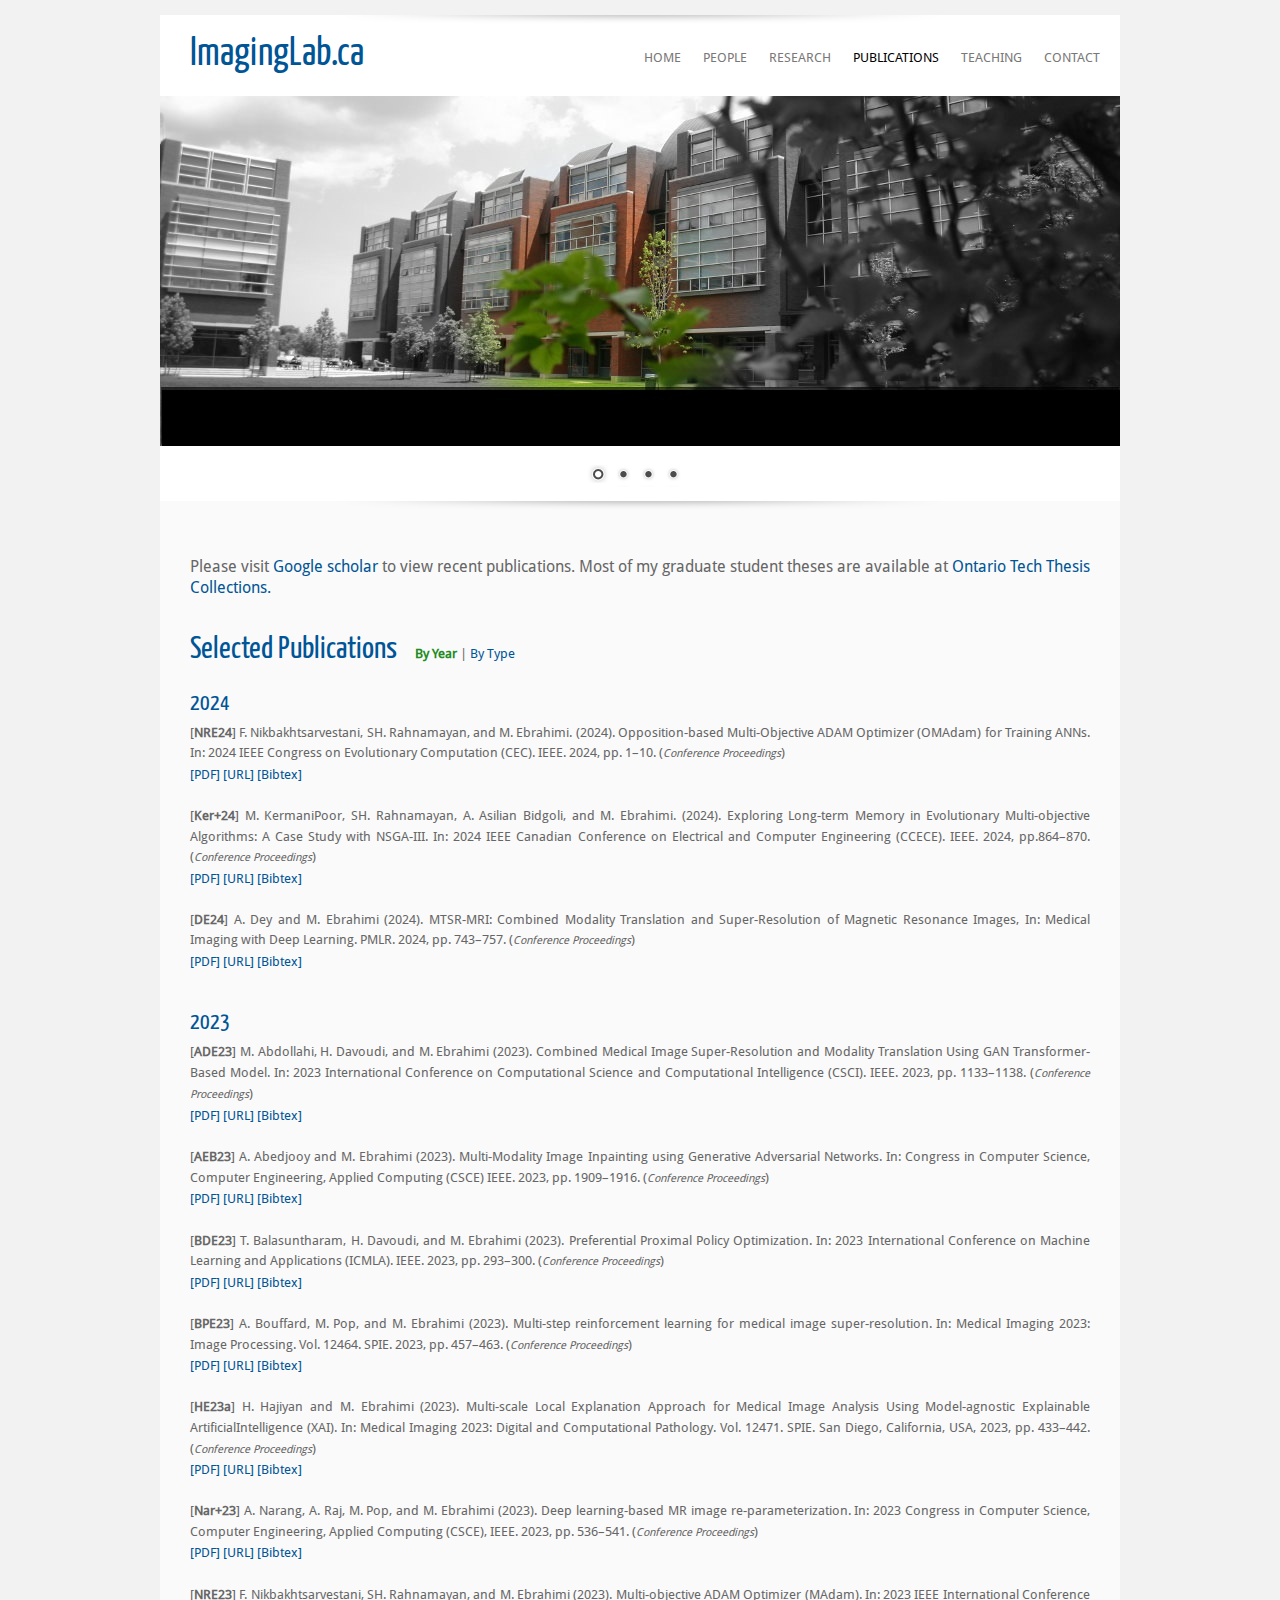
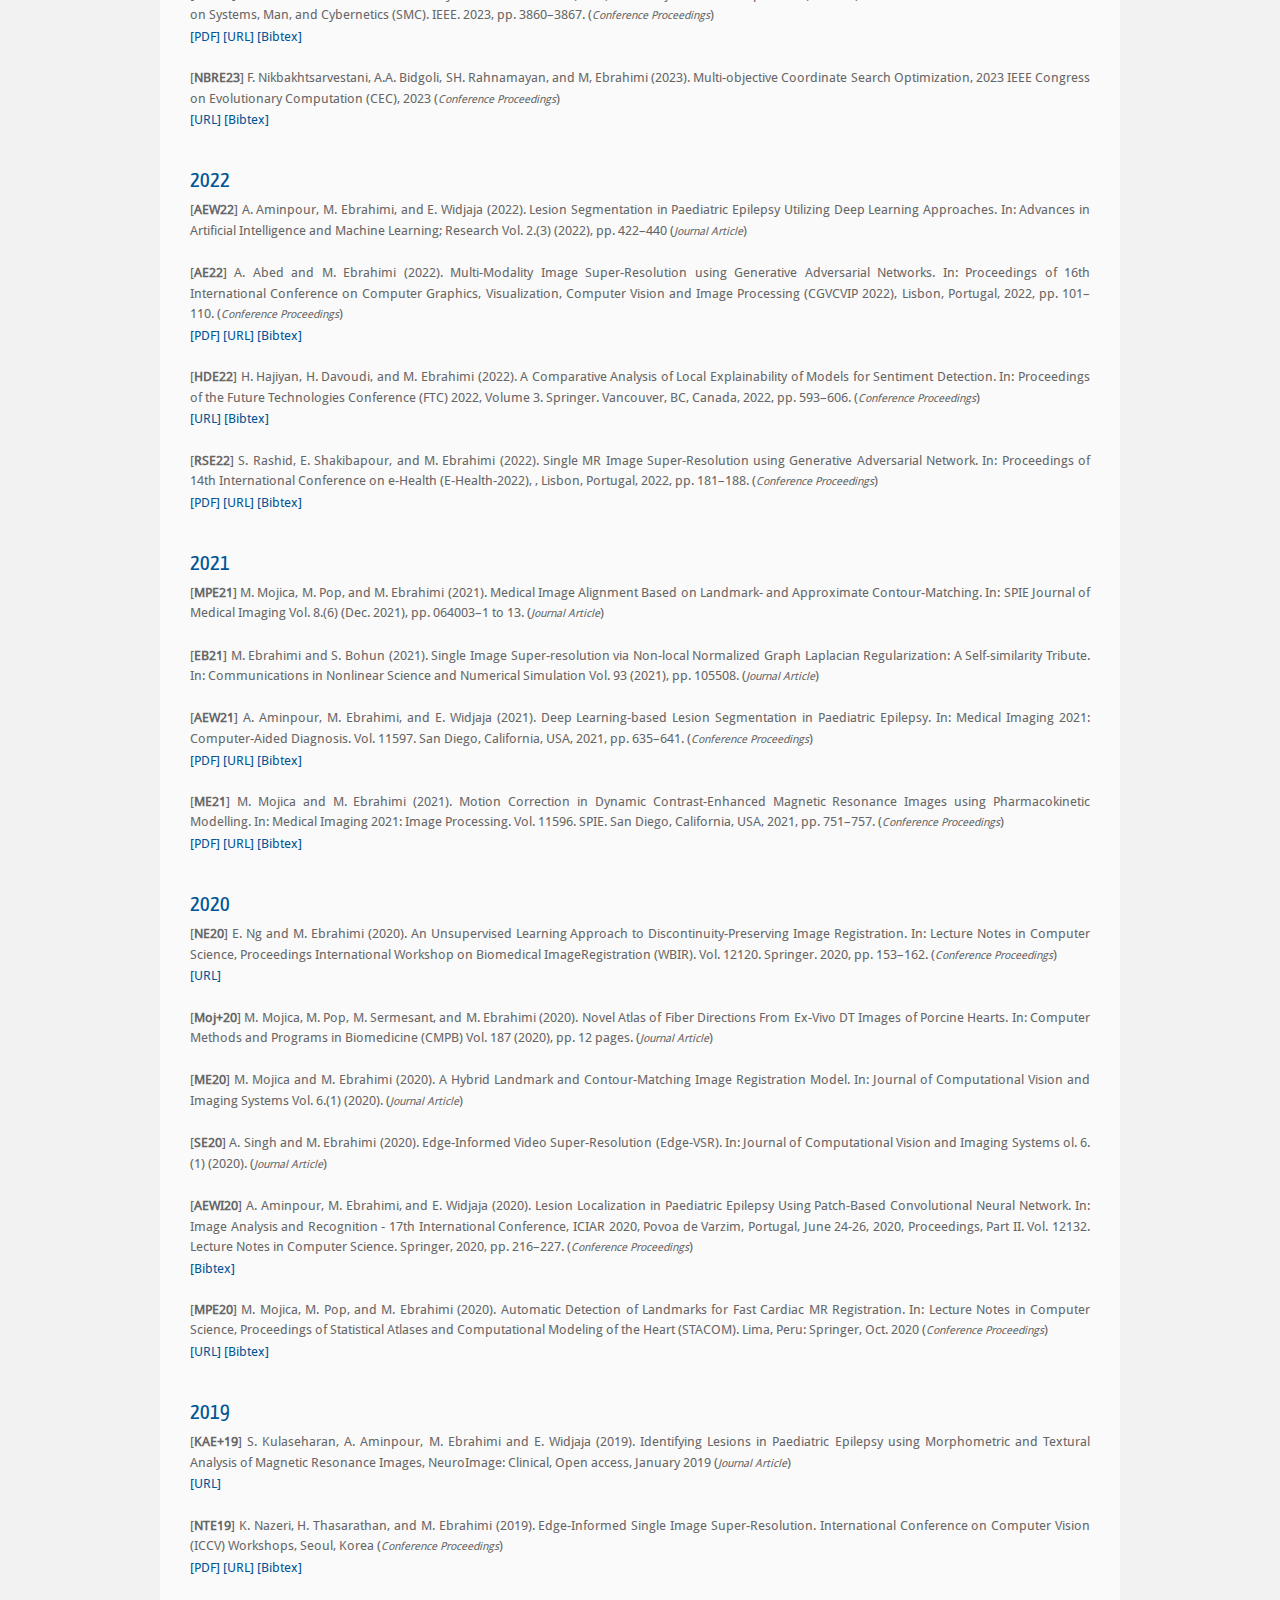
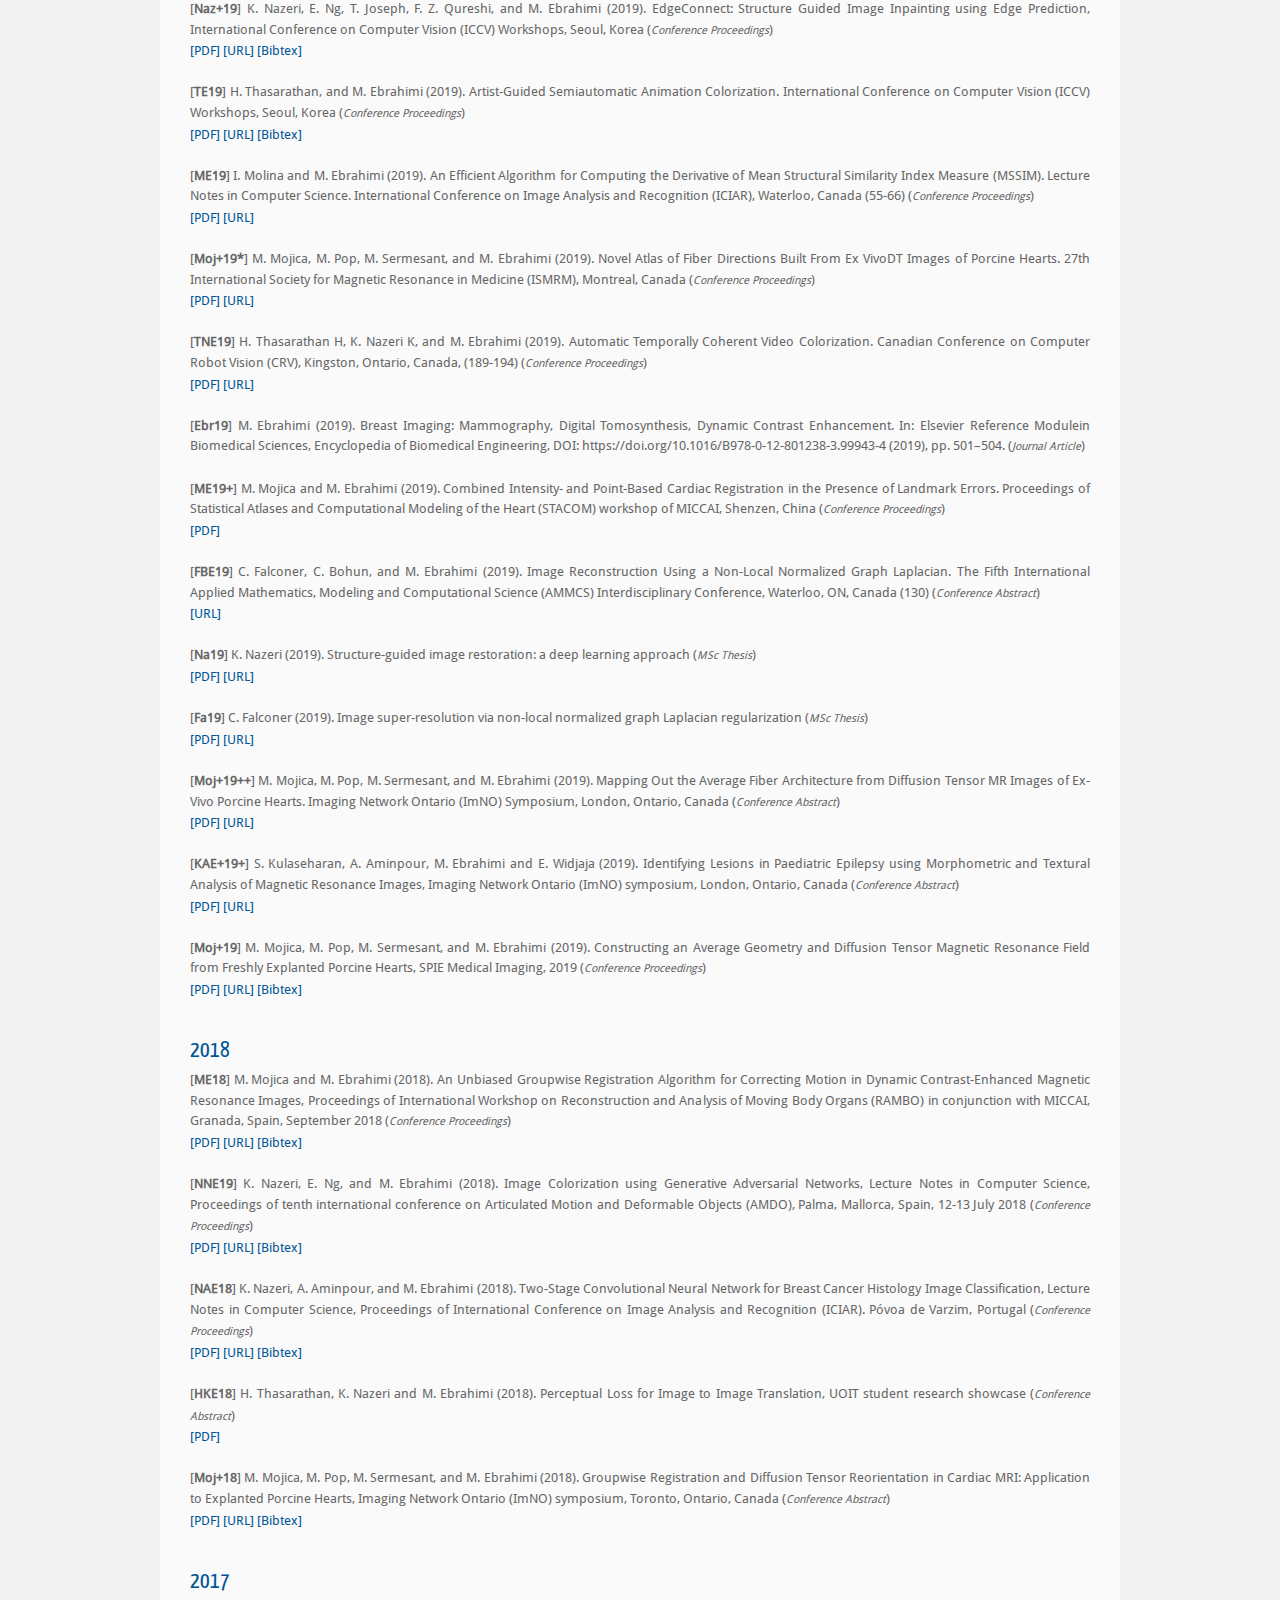
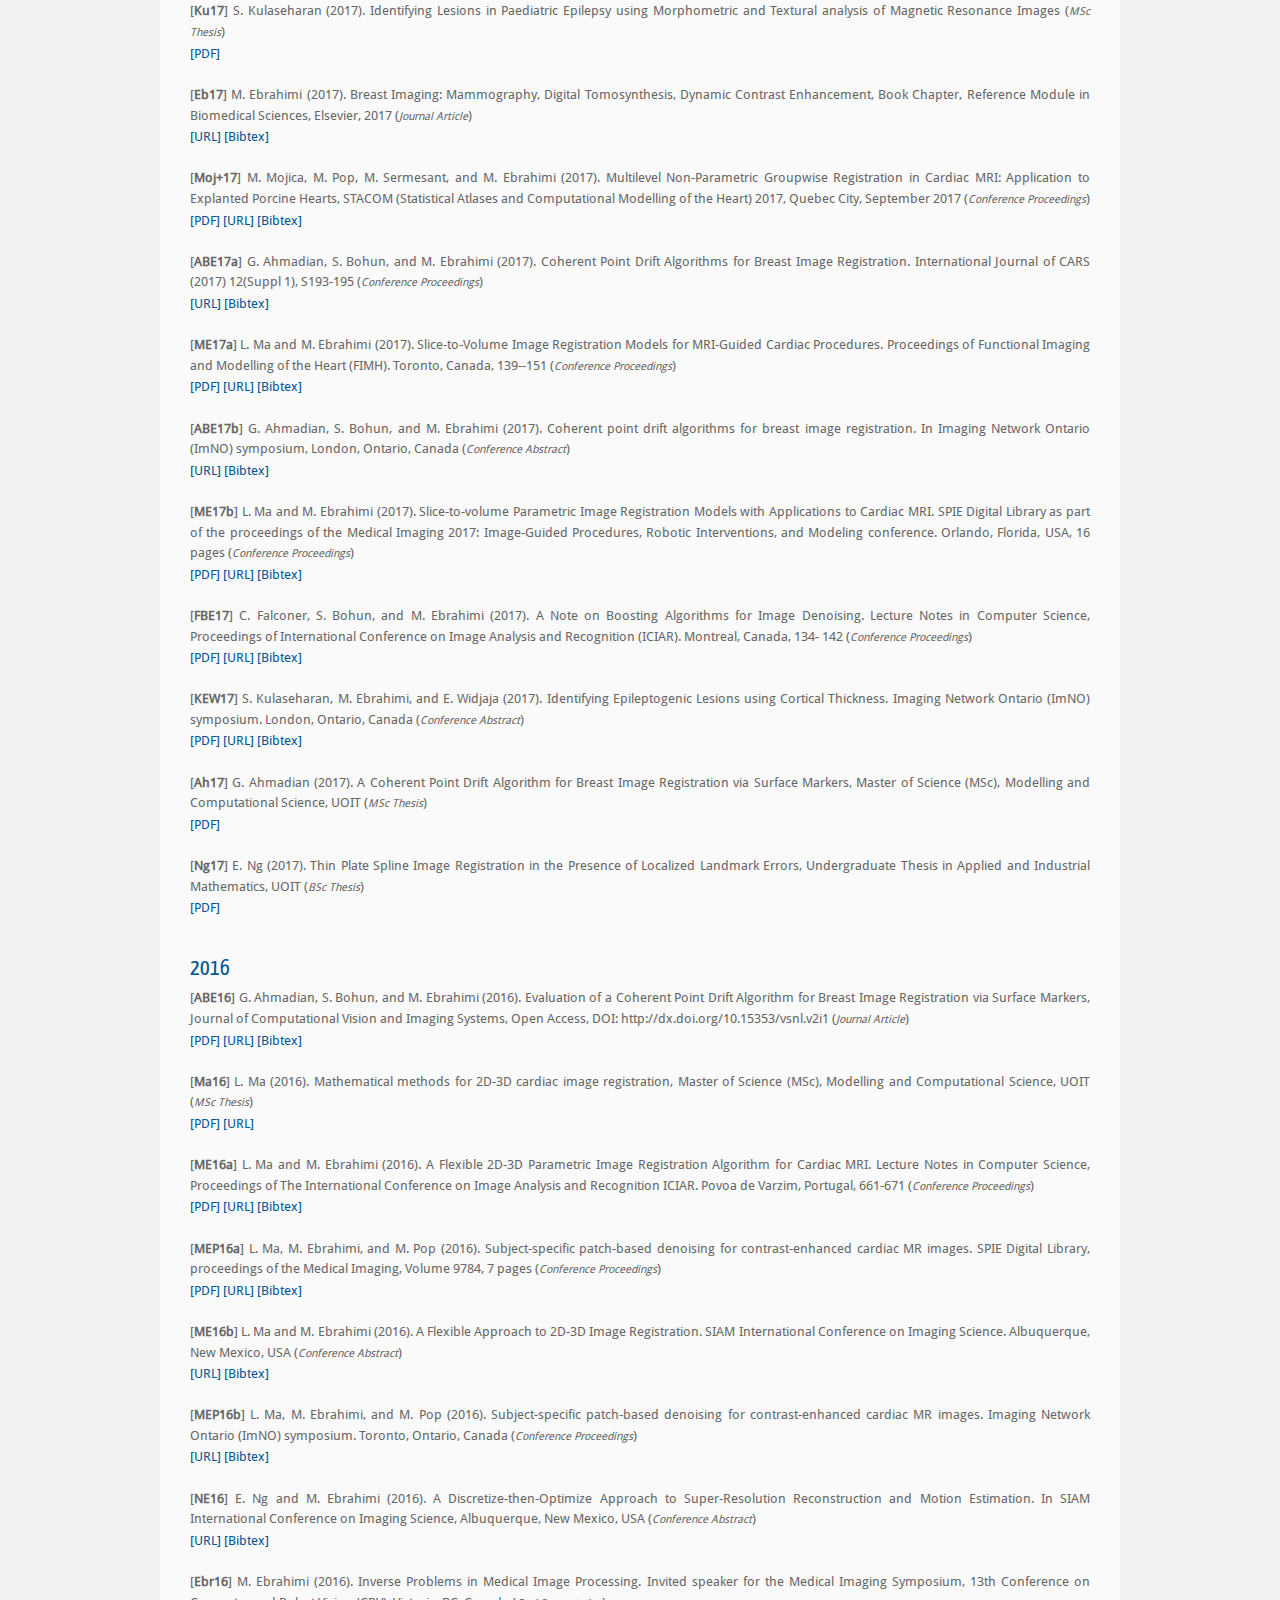
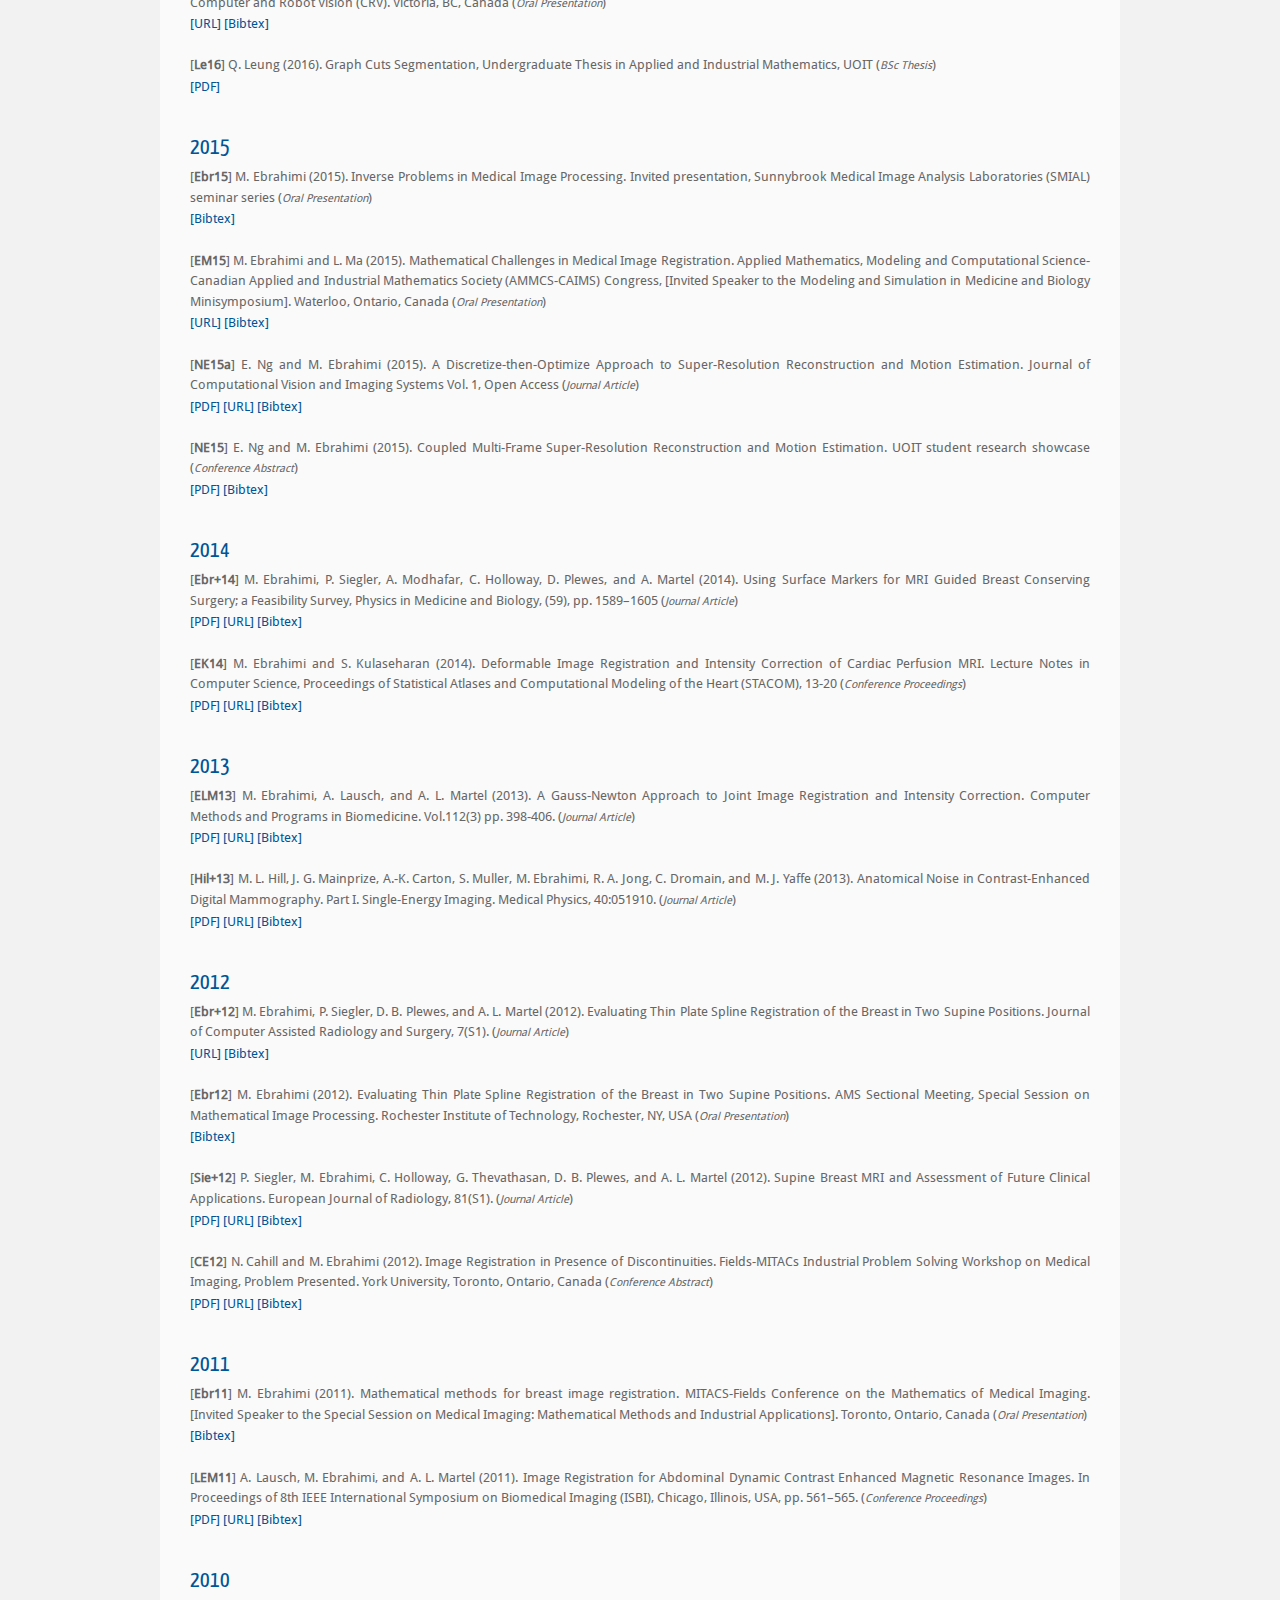
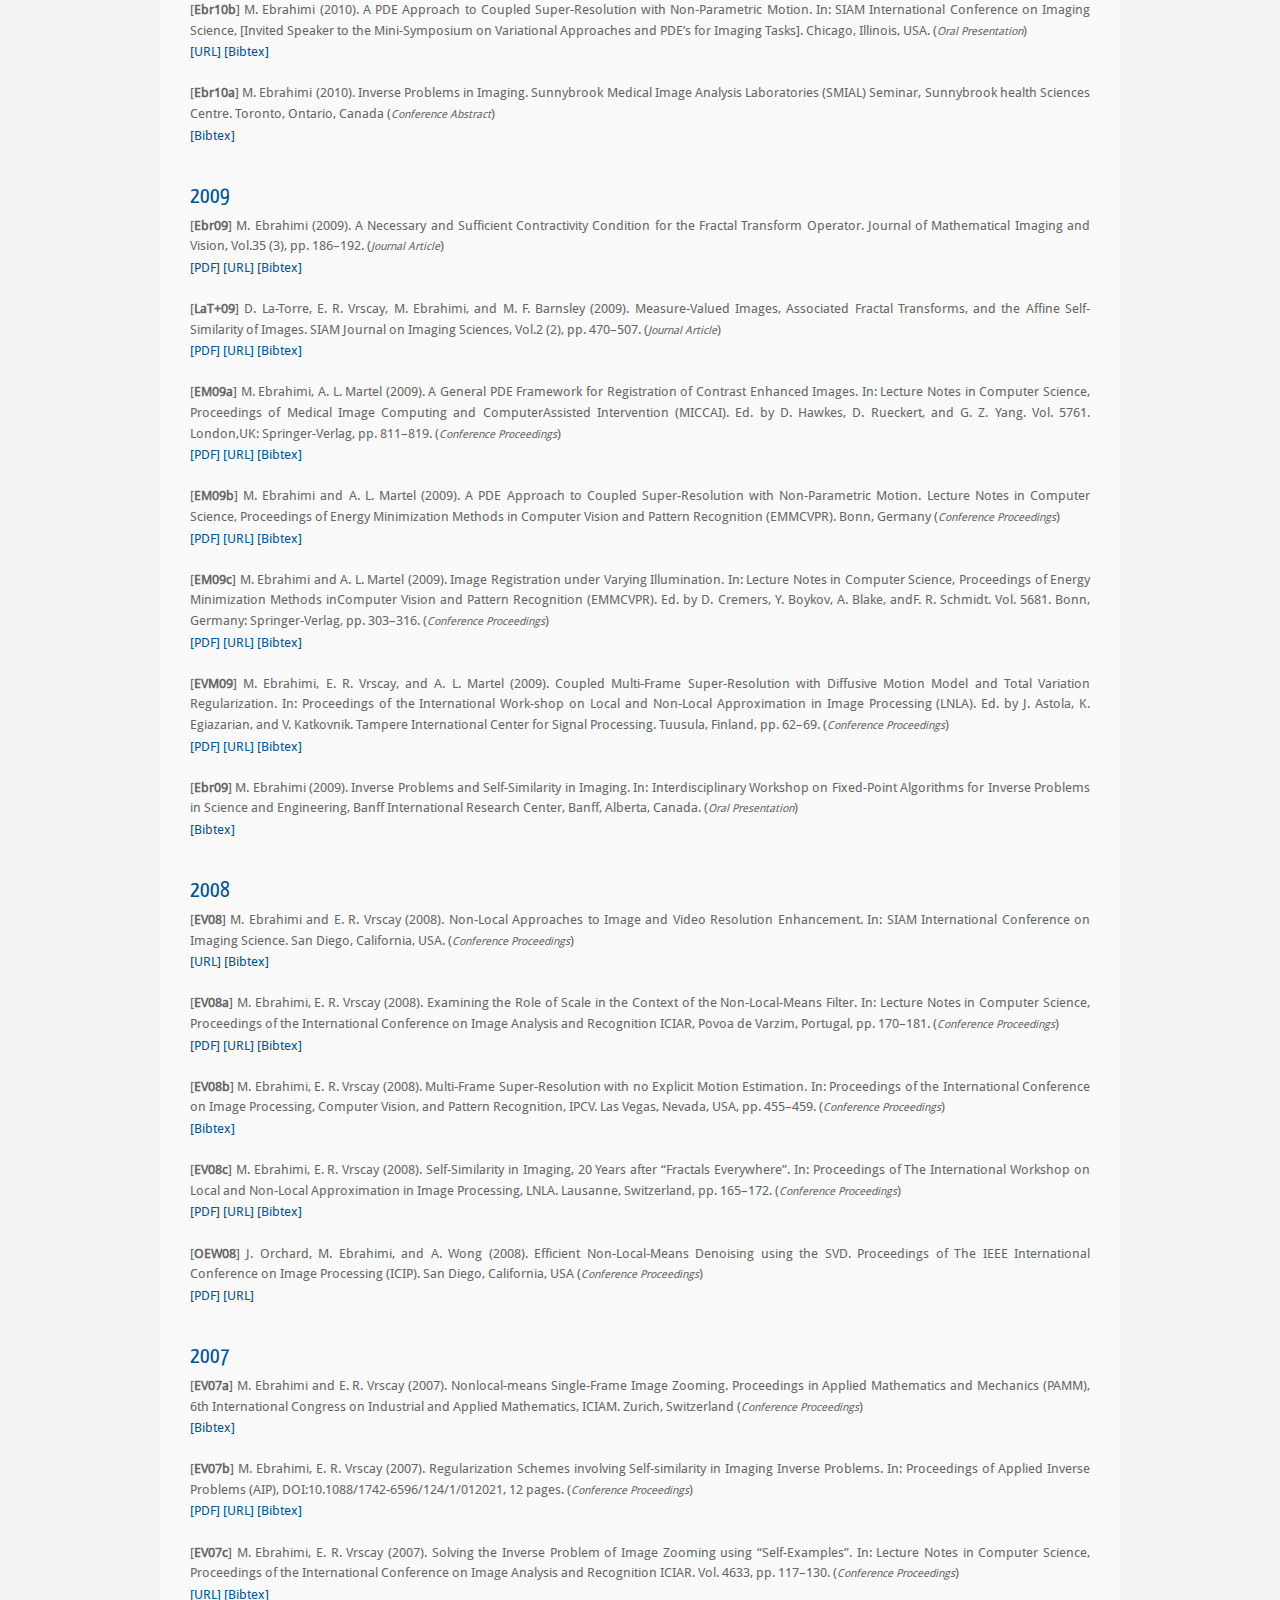
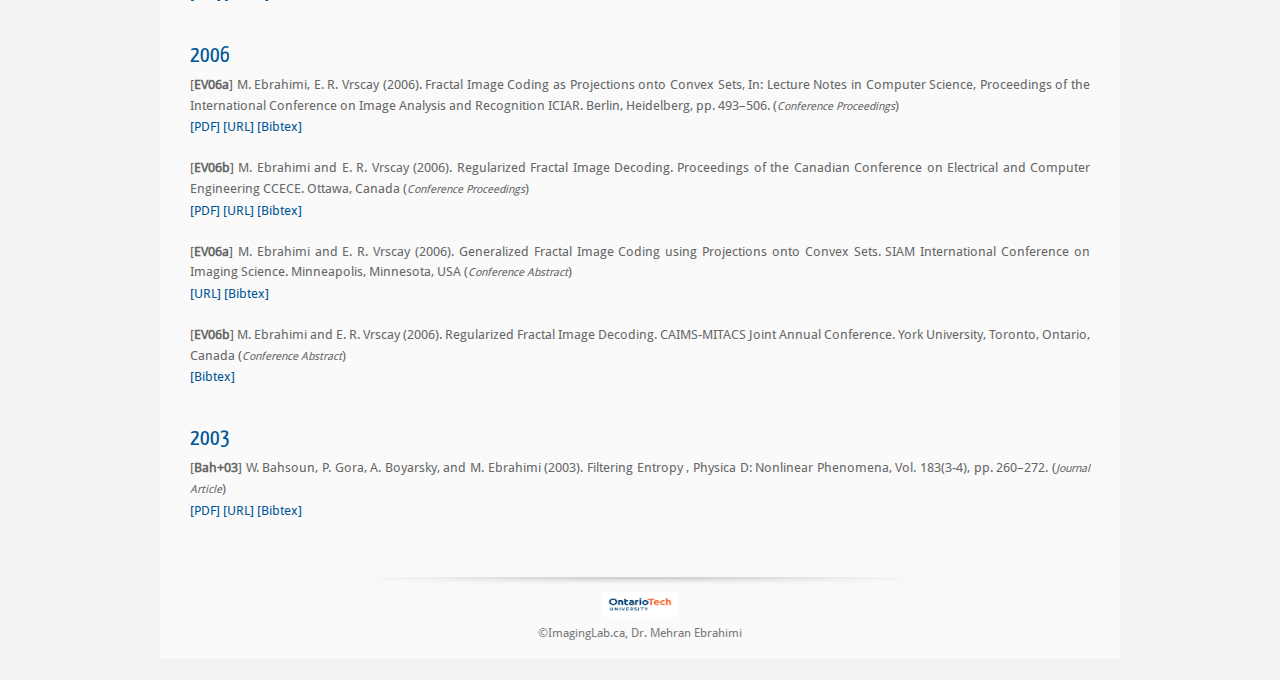
<file: publications.html>
<!DOCTYPE html>
<html>

<head>
    <title>ImagingLab.ca, Publications</title>
    <meta content="text/html; charset=utf-8" http-equiv="content-type">
    <meta name="description" content="ImagingLab, Mehran Ebrahimi, UOIT">
    <meta name="author" content="Kamyar Nazeri">
    <meta name="contact" content="kamyar.nzr@gmail.com">

    <link rel="stylesheet" type="text/css" media="all" href="inland.css">
    <script type="text/javascript" src="resources/jquery-1.7.1.min.js"></script>
    <script type="text/javascript" src="resources/jquery.nivo.slider.js"></script>
    <script type="text/javascript" src="resources/site.js"></script>
</head>

<body>
    <div id="wrapper960" class="clearfix">
        <div id="header" class="clearfix shadow">
            <div style="color: rgb(0, 0, 172);" id="sitetitle" class="clearfix">
                <h1><a href=".">ImagingLab.ca</a></h1>
            </div>
            <div id="nav" class="clearfix">
                <ul>
                    <li><a href="index.html">Home</a></li>
                    <li><a href="people.html">People</a></li>
                    <li><a href="research.html">Research</a></li>
                    <li><a class="current" href="publications.html">Publications</a></li>
                    <li><a href="teaching.html">Teaching</a></li>
                    <li><a href="contact.html">Contact</a></li>
                </ul>
            </div>
        </div>

        <div class="slider-wrapper">
            <div id="slider" class="nivoSlider">
                <img src="images/slider1.jpg" alt="">
                <img src="images/slider2.jpg" alt="">
                <img src="images/slider3.jpg" alt="">
                <img src="images/slider4.jpg" alt="">
            </div>
        </div>

        <div id="content" class="clearfix shadow">
            <br />
	    <br />

<p style="font-size:16px; " >
Please visit <a href="https://scholar.google.com/citations?hl=en&user=aNoW2O4AAAAJ">Google scholar</a>
to view recent publications. Most of my graduate student theses are available at <a href="https://ontariotechu.scholaris.ca/browse/author?value=Ebrahimi,%20Mehran&bbm.page=1&bbm.sd=DESC&bbm.rpp=100">Ontario Tech Thesis Collections.</a>

</p>
	    <br />
            <h1 style="display: inline; padding-right:15px">Selected Publications</h1>
            <span>
                <a href="#" id="a_year"> By Year </a>
                |
                <a href="#" id="a_type"> By Type </a>
            </span>
            <br />
            <br />
            <div id="content_publication"></div>
        </div>

        <div id="footer" class="shadow">
            <p>
                <a href="http://www.uoit.ca">
                    <img style="width: 78px; height: 25px;" longdesc="http://www.uoit.ca" title="UOIT" alt="UOIT" src="images/logo-uoit1.jpg" />
                </a>
                <br>
                ©ImagingLab.ca, Dr. Mehran Ebrahimi
            </p>
        </div>
    </div>

    <script type="text/javascript">

        (function () {
            page.ready(function (data) {
                var header = $('<h4>[Updated ' + page.data.updated + ']</h4>');

                $('#a_year').click(function (e) {
                    bindPublications(true);
                    e.preventDefault();
                });

                $('#a_type').click(function (e) {
                    bindPublications(false);
                    e.preventDefault();
                });

                bindPublications(true);
                $('#content_updated').append(header);
            });


            function bindPublications(by_year) {

                var content = $('<div>');
                var pubs = page.data.publications;
                var types = page.data.publicationTypes;

                $("a").removeClass('selected');
                (by_year ? $('#a_year') : $('#a_type')).addClass('selected');

                pubs.sort(function (a, b) {
                    return by_year ? (b.year - a.year) : (types.indexOf(a.type) - types.indexOf(b.type));
                });

                var keys = {};
                var groups = [];

                for (var i = 0; i < pubs.length; i++) {
                    var item = pubs[i];
                    var key = item[by_year ? "year" : "type"];

                    if (!item.visible) continue;

                    if (!keys[key]) {
                        var grp = [];
                        grp.key = key;
                        keys[key] = grp;
                        groups.push(grp);
                    }
                    keys[key].push(item);
                }

                for (var i = 0; i < groups.length; i++) {
                    var grp = groups[i];
                    grp.sort(function (a, b) { return a.order - b.order });
                    bindPublicationsGroup(content, grp.key, grp);
                }

                $('#content_publication').fadeOut('fast', function () {
                    $(this).empty().append(content).fadeIn();
                });
            };


            function bindPublicationsGroup(parent, title, items) {
                if (items.length == 0) return;
                var item = $('<div>');
                var header = $('<a href="#"></a>').appendTo(item);
                var headertext = $('<h3 class="link"> ' + title + '</h3>').appendTo(header);
                var pubdiv = $("<div>").appendTo(item);
                var ul = $("<ul>").css({ 'list-style': 'none' }).appendTo(pubdiv);
                var open = true;

                header.click(function (e) {
                    open = !open;
                    pubdiv.slideToggle();
                    headertext.html((open ? ' ' : '» ') + title);
                    e.preventDefault();
                });

                for (var i = 0; i < items.length; i++) {
                    var p = items[i];
                    var li = $('<li>').appendTo(ul);
                    if (p.code) li.append('[<span id="' + p.code + '" style="font-weight:bold">' + p.code + '</span>] ');
                    if (p.authors) li.append(p.authors);
                    if (p.year) li.append(' (' + p.year + '). ');
                    li.append(p.title);
                    if (p.type != title) li.append(' (<span STYLE="font-style:italic; font-size: 11px">' + p.type + '</span>)');
                    li.append('<br />');

                    var links = $('<div>').appendTo(li);

                    if (p.pdf) {
                        links.append('<a href="' + p.pdf + '" target="_blank" title="PDF"> [PDF] </a>');
                    }

                    if (p.url) {
                        links.append('<a href="' + p.url + '" target="_blank" title="URL"> [URL] </a>');
                    }

                    if (p.bibtex) {
                        (function () {
                            var bibtex = p.bibtex.replace(/\n/ig, "<br/>");
                            var bibtexLink = $('<span> <a style="cursor:pointer" title="Bibtex">[Bibtex]</a> </span>').appendTo(links);
                            var bintexContent = $('<div>').addClass('bibtex').appendTo(links);

                            bibtexLink.click(function () {
                                bintexContent.html(bibtex);
                                bintexContent.slideToggle();
                            });
                        })();
                    }

                    li.append('<br />');
                };

                item.appendTo(parent);
            }

        })();

    </script>

</body>

</html>
</file>
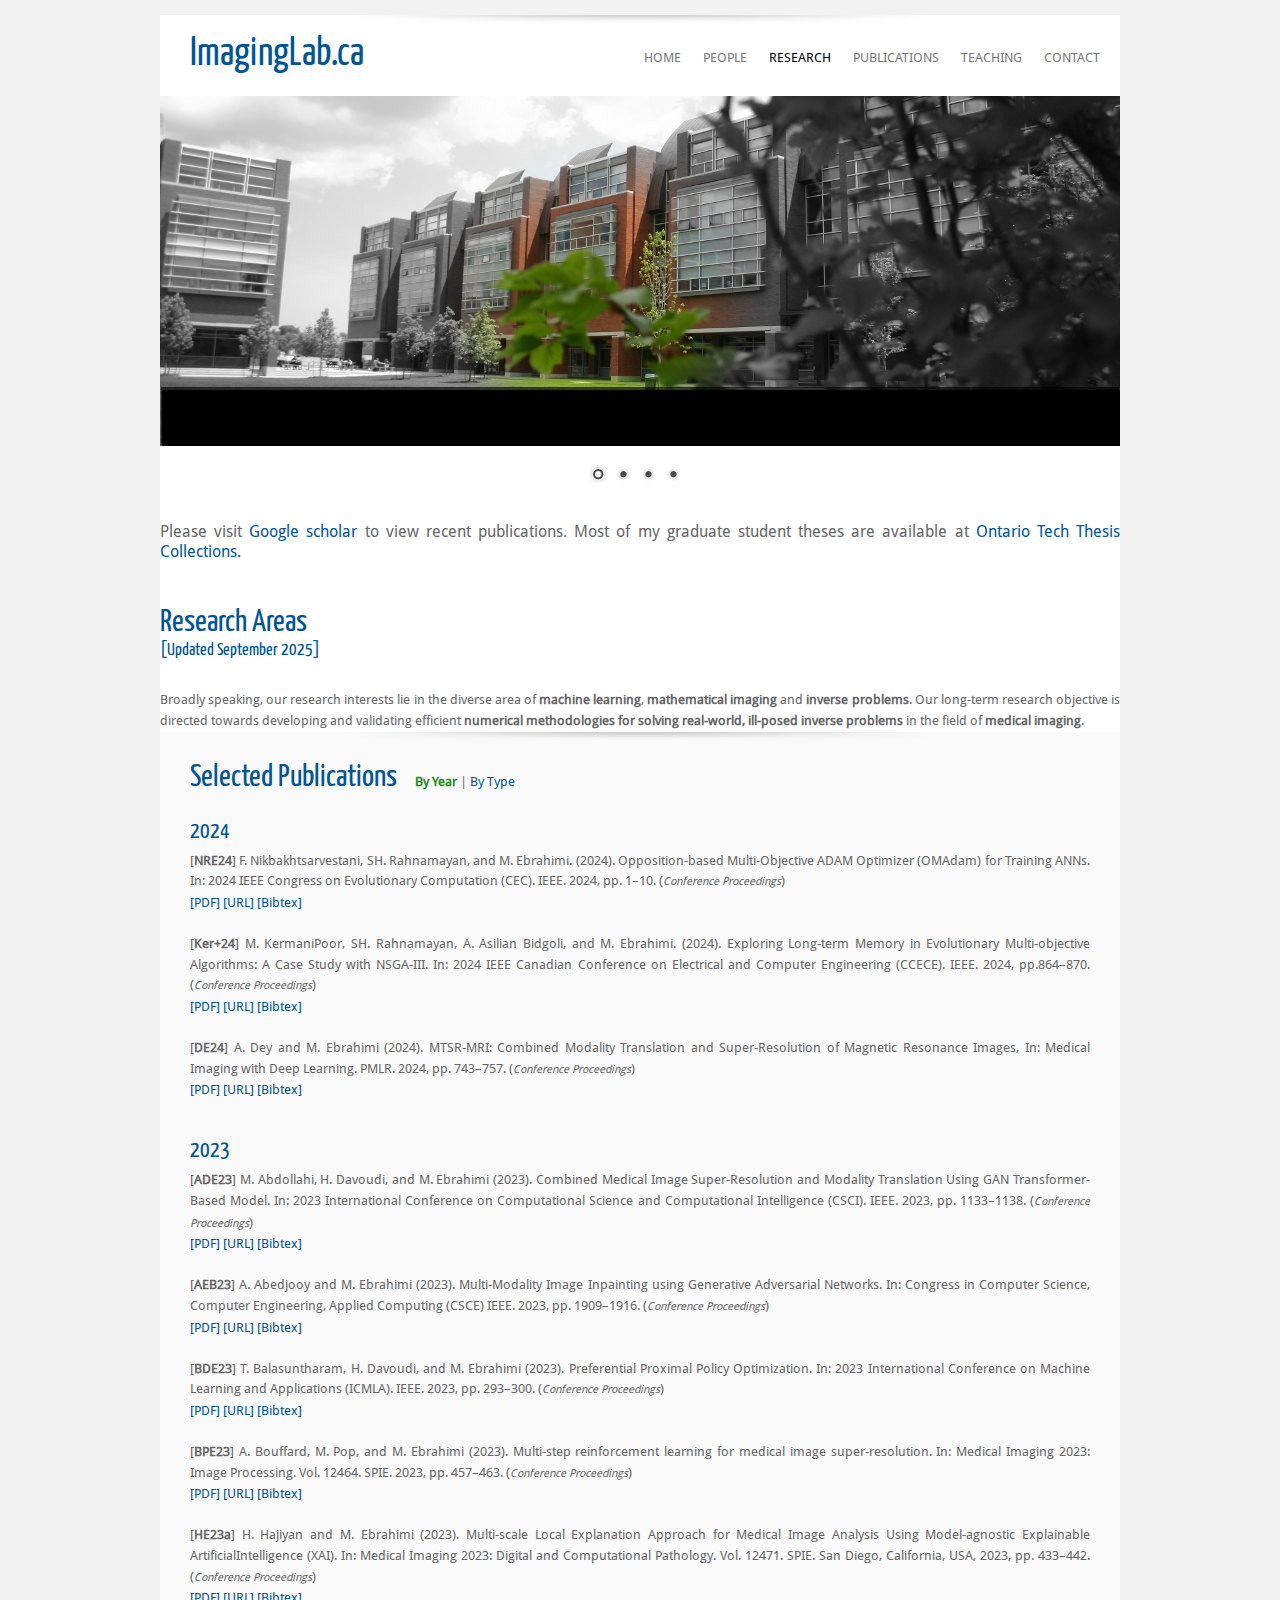
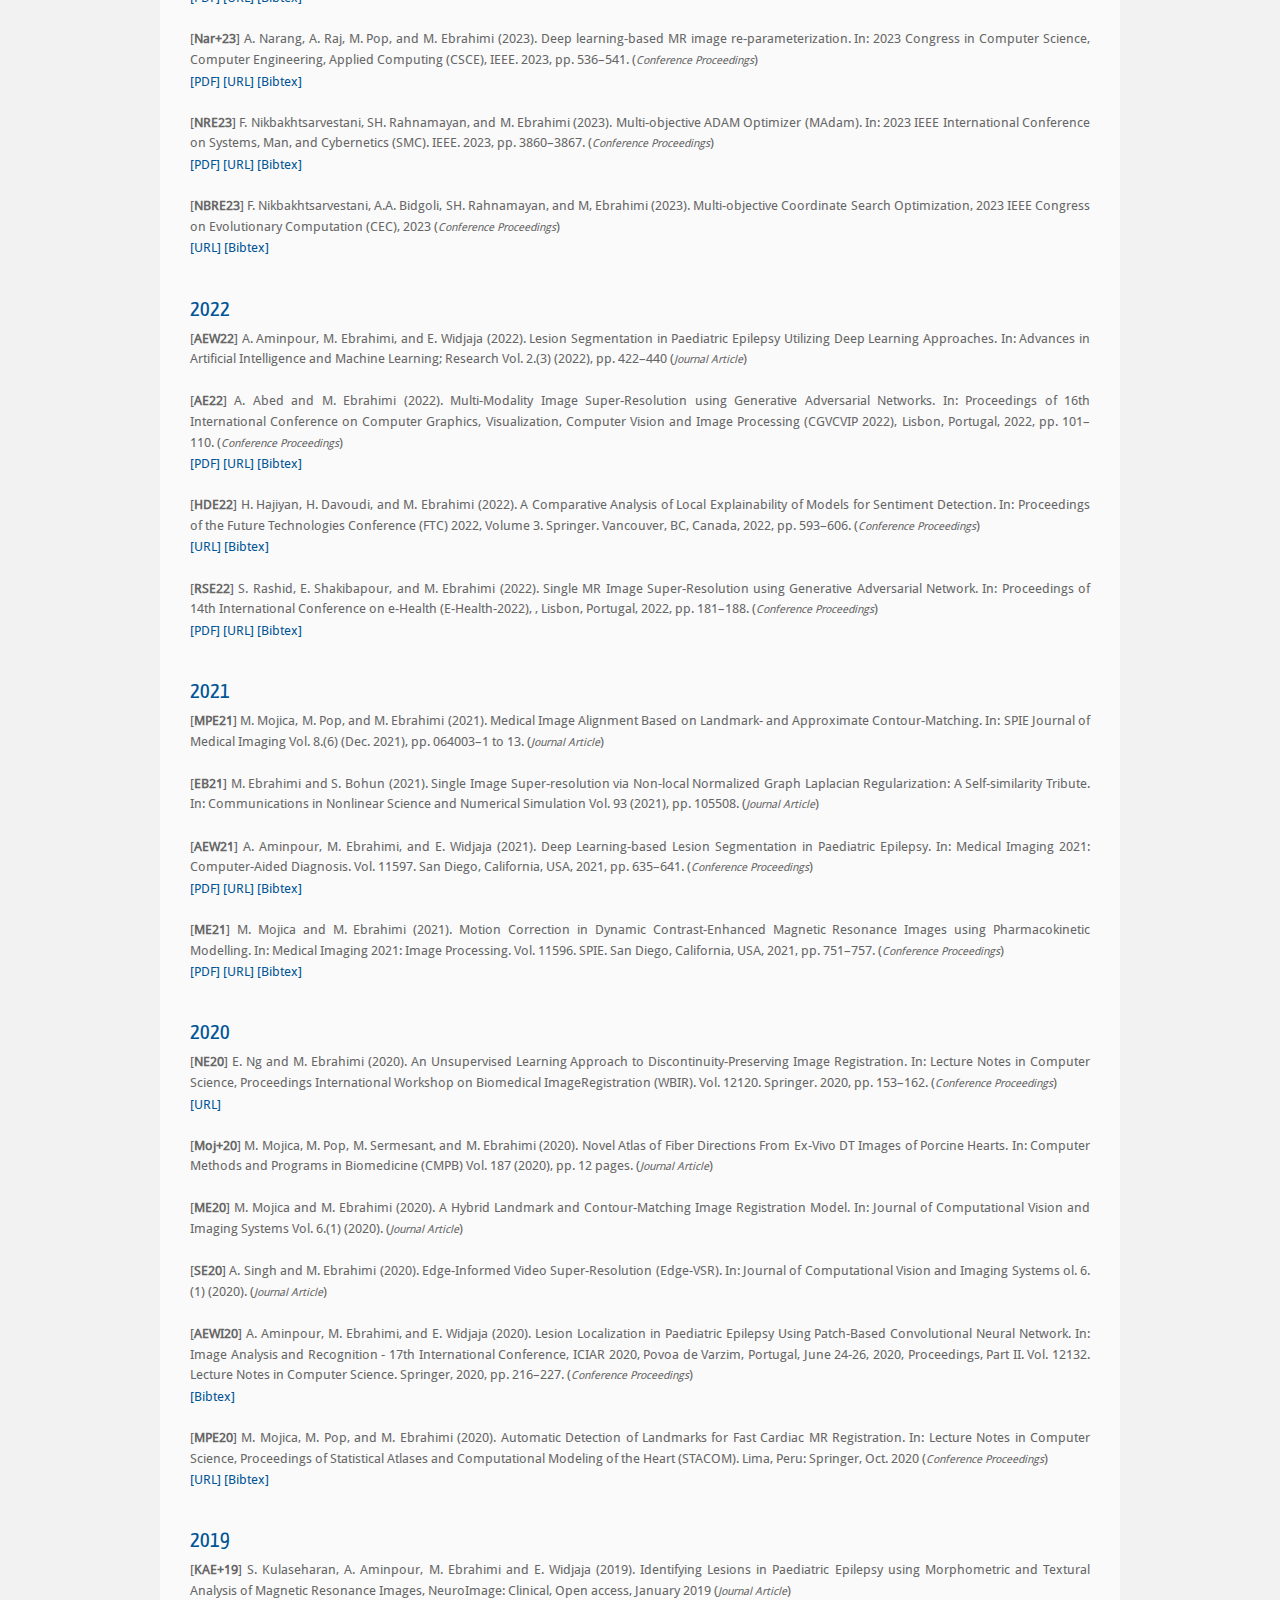
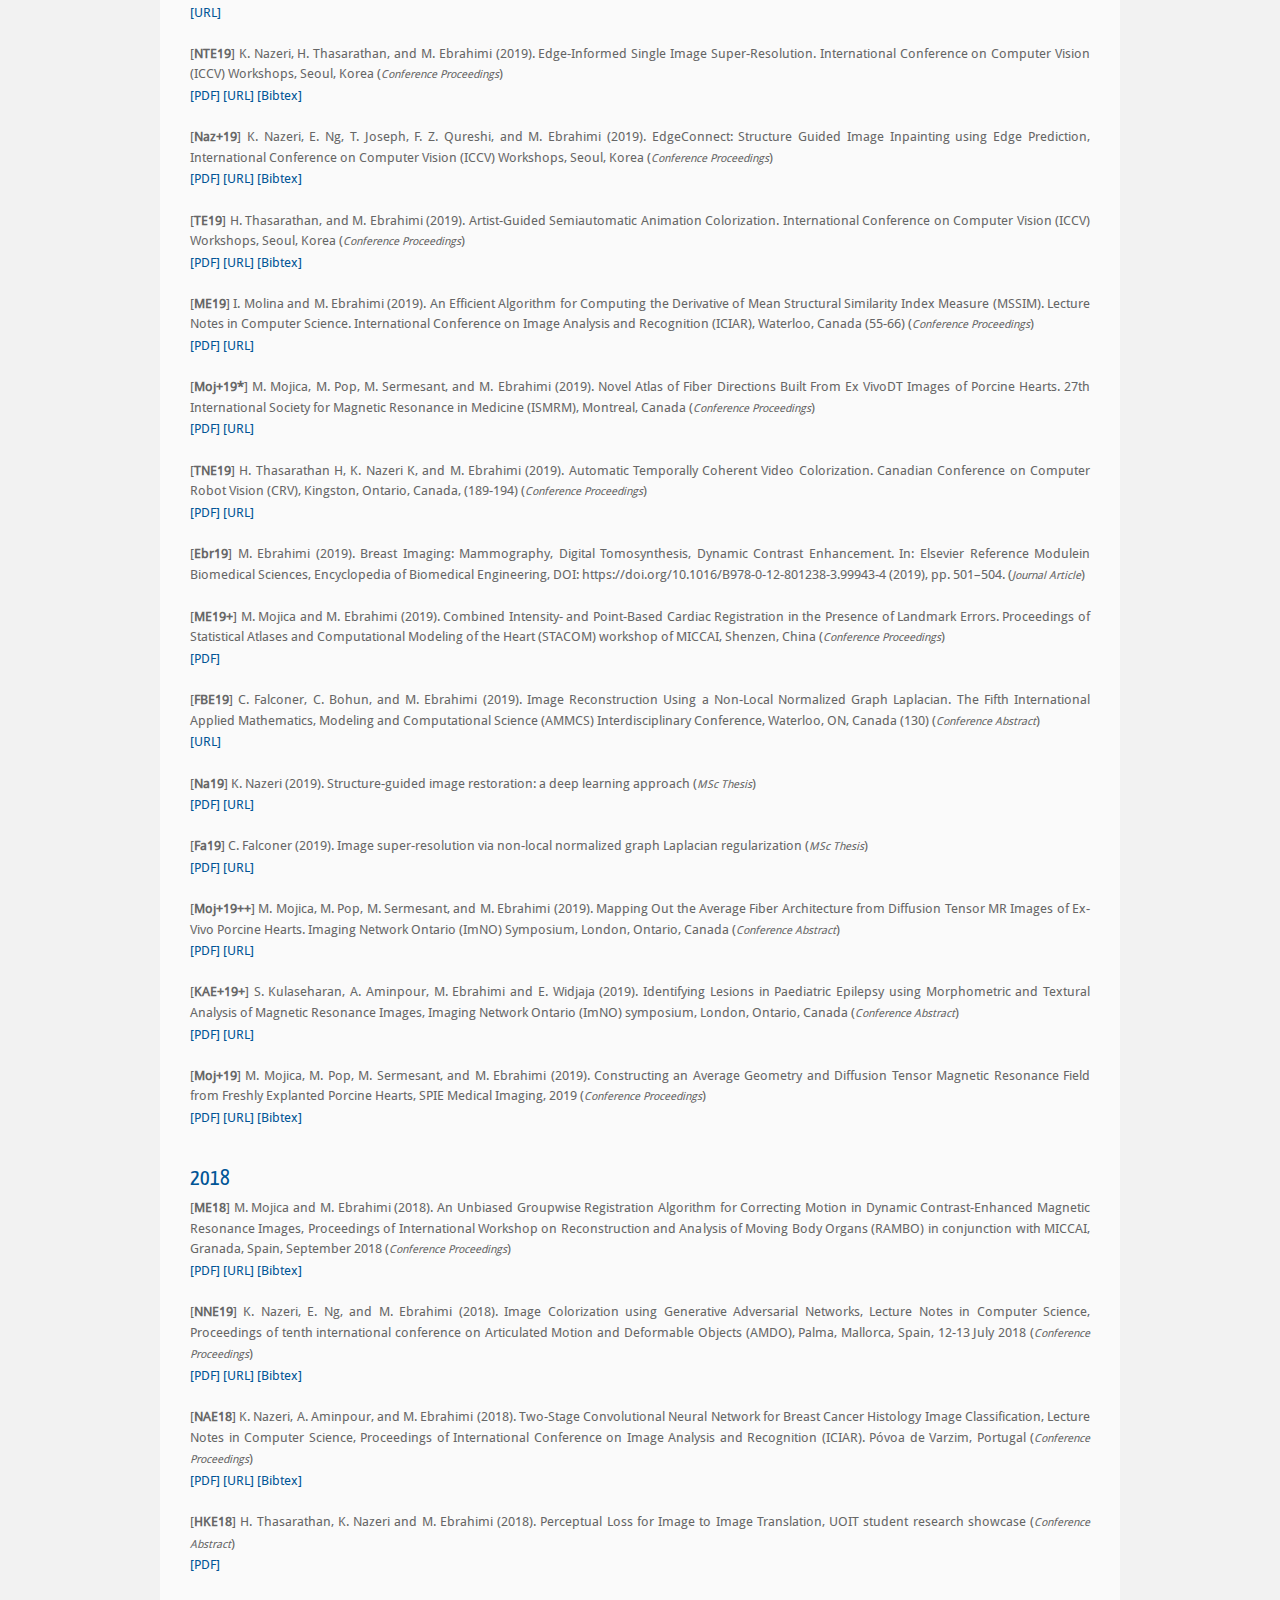
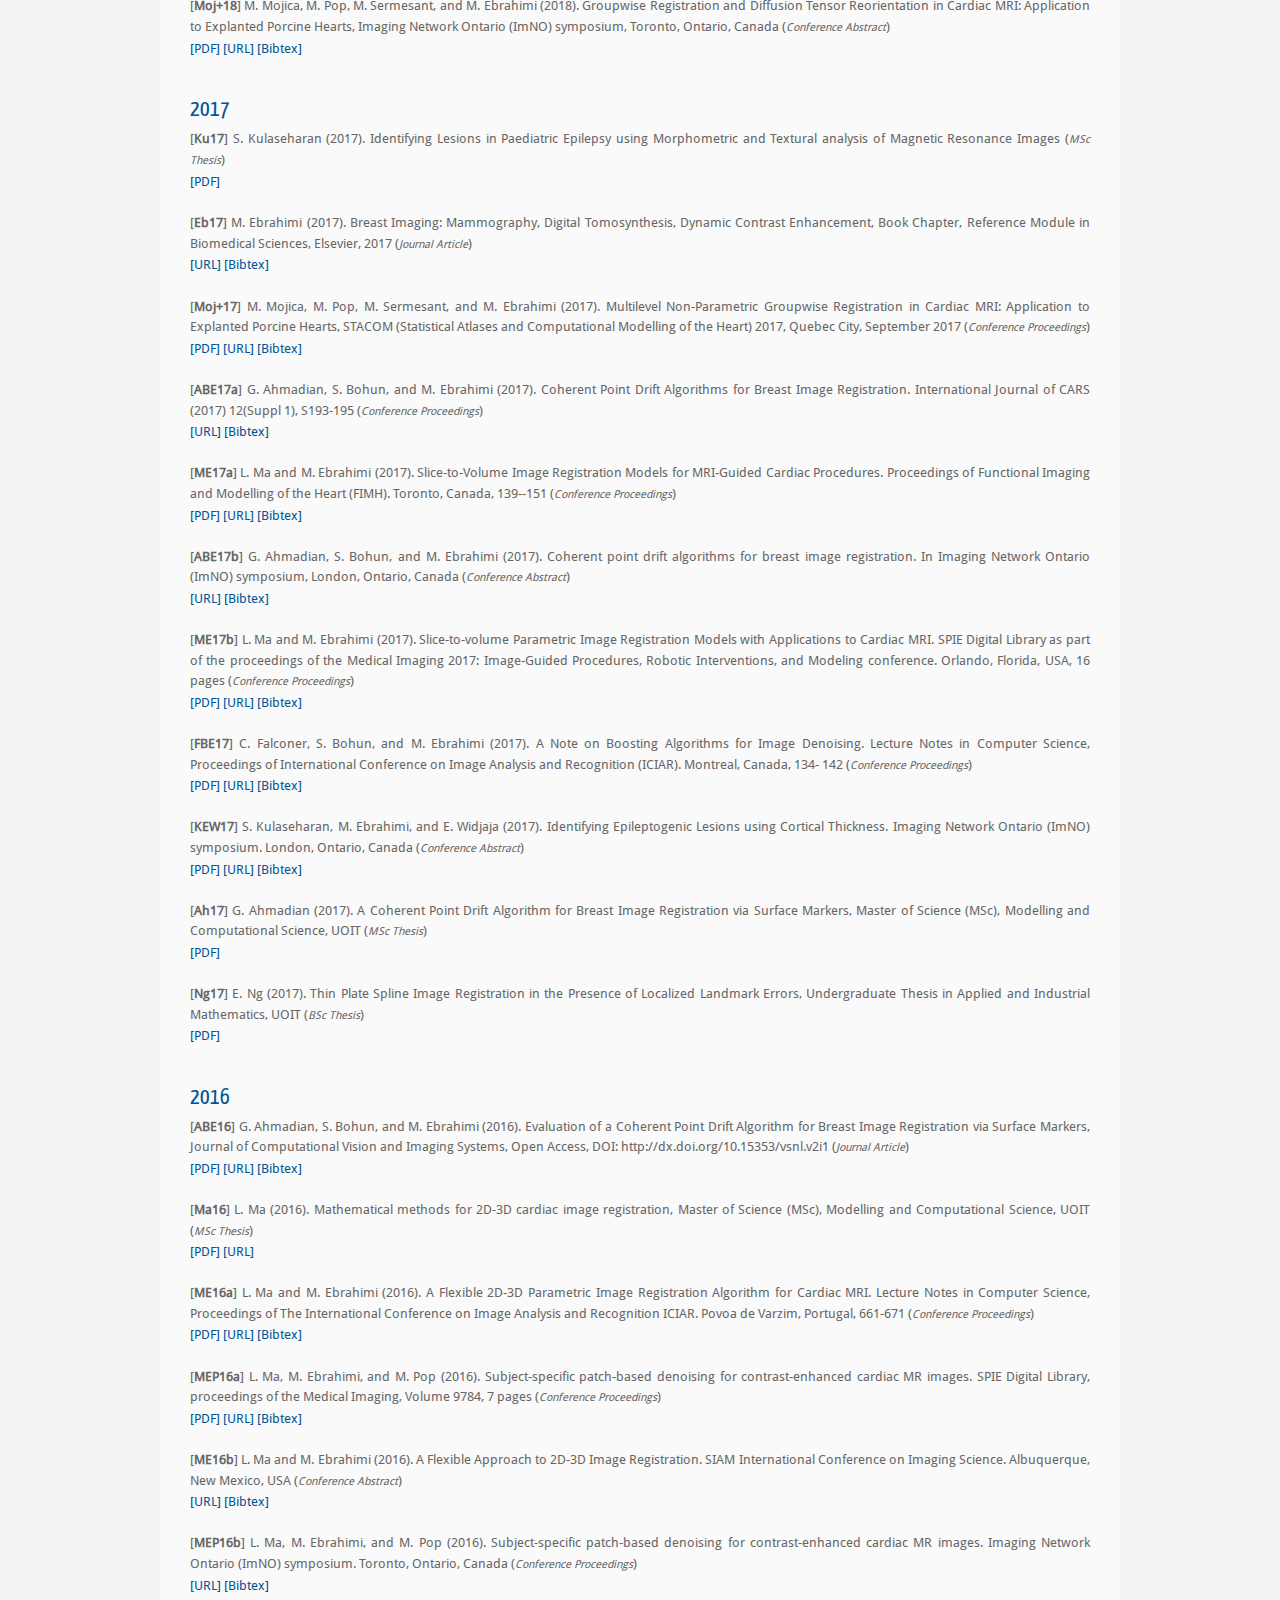
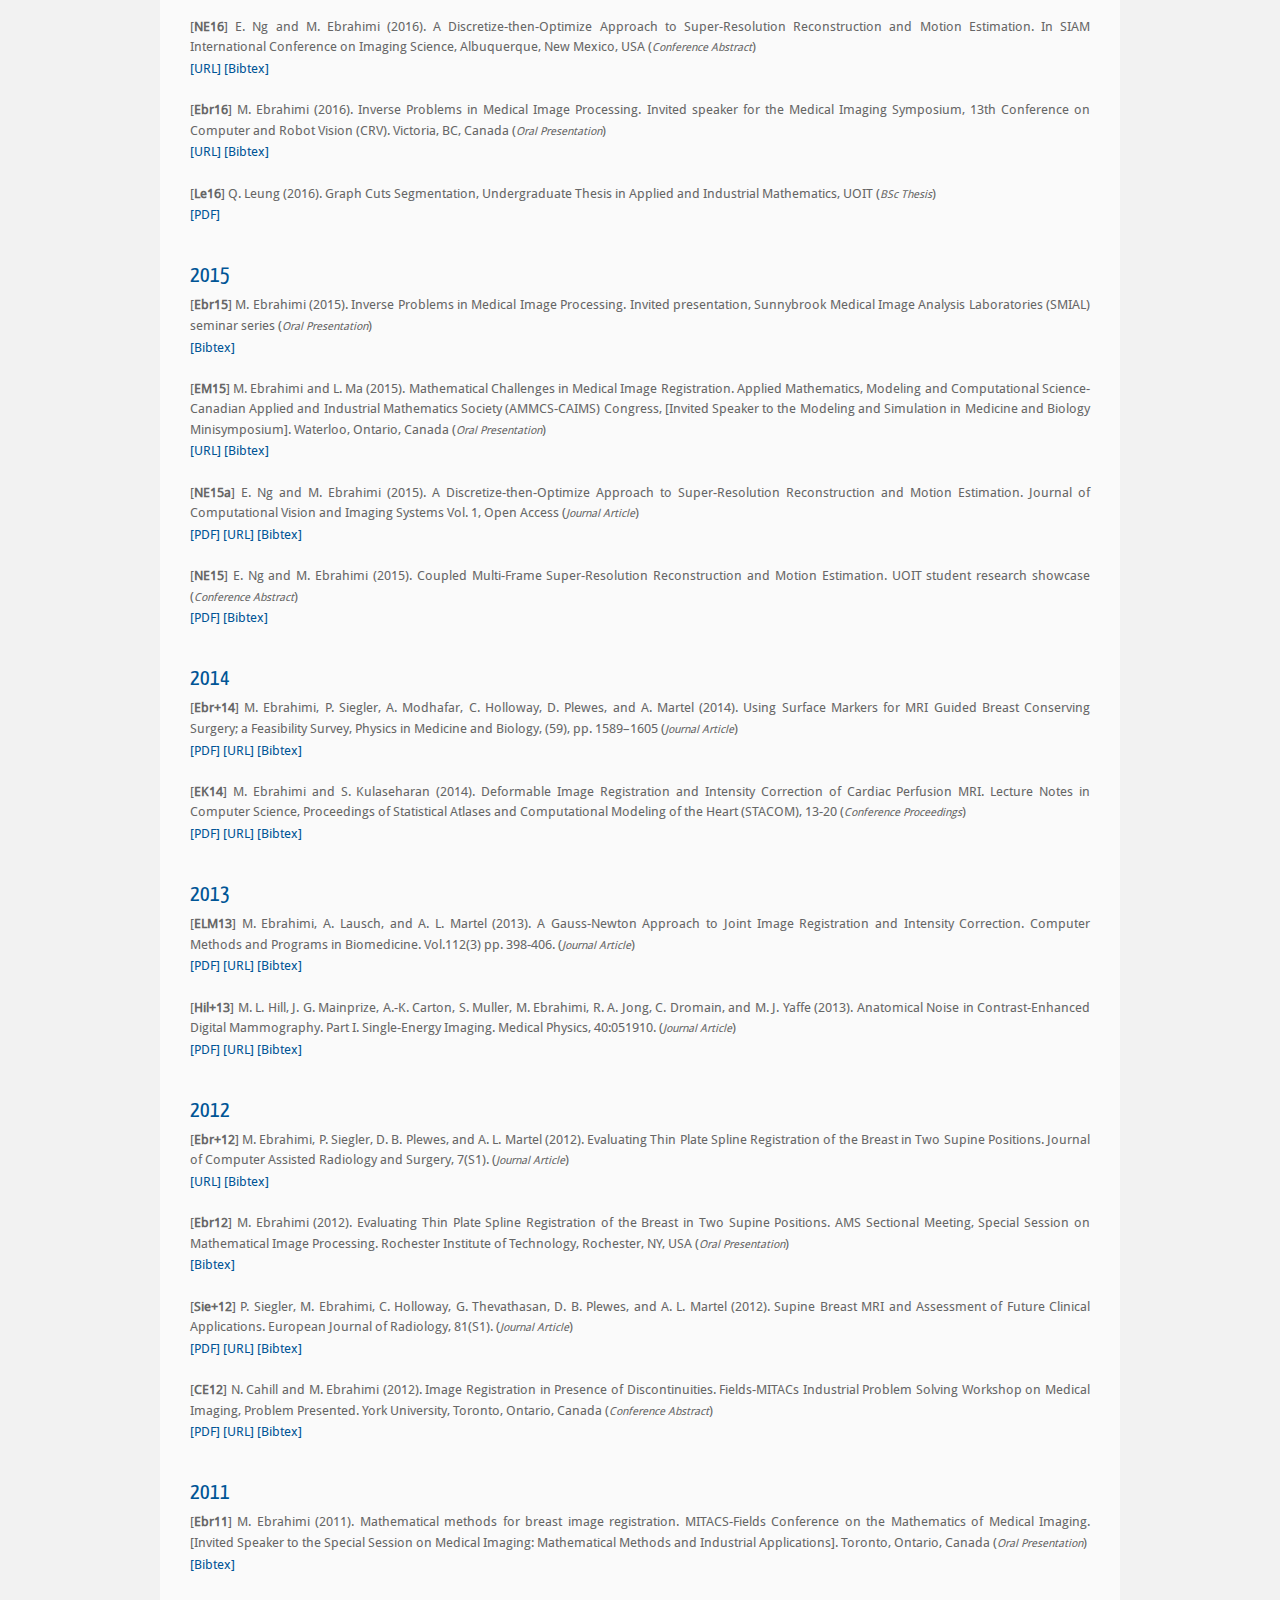
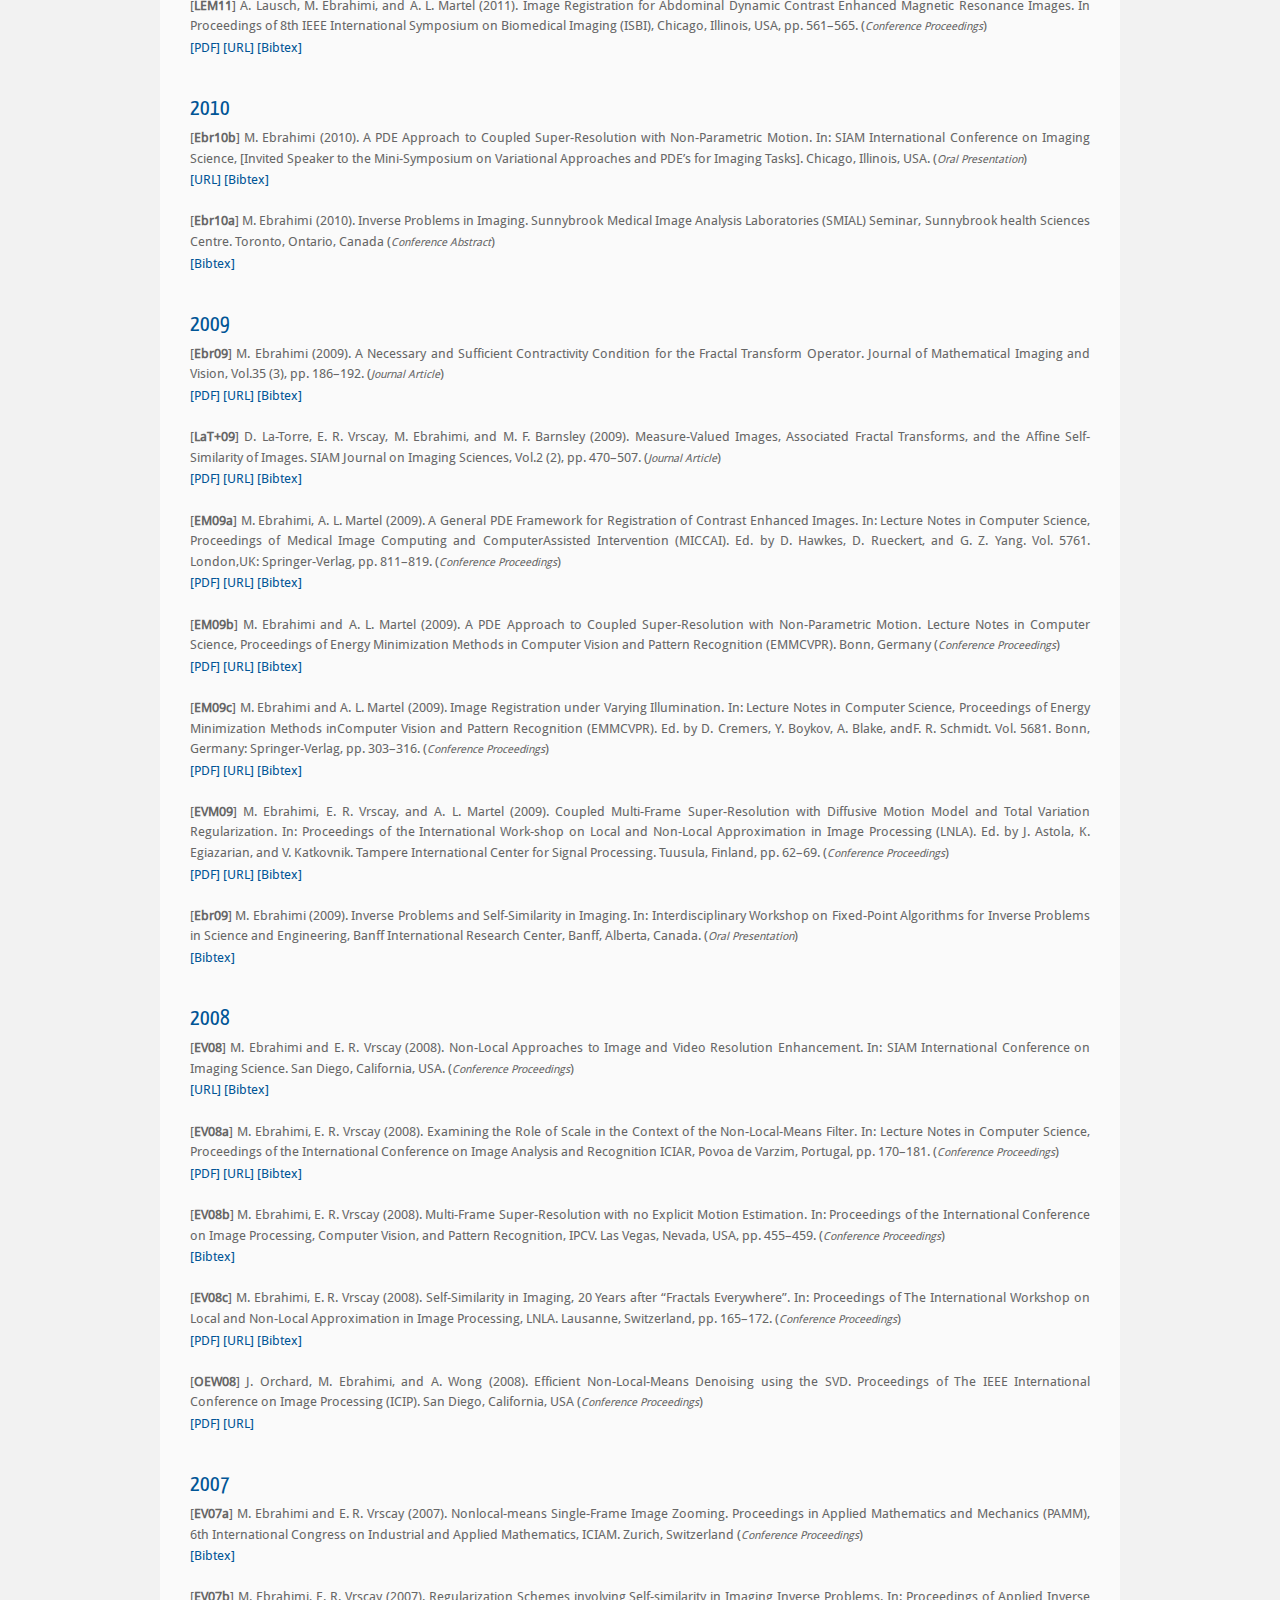
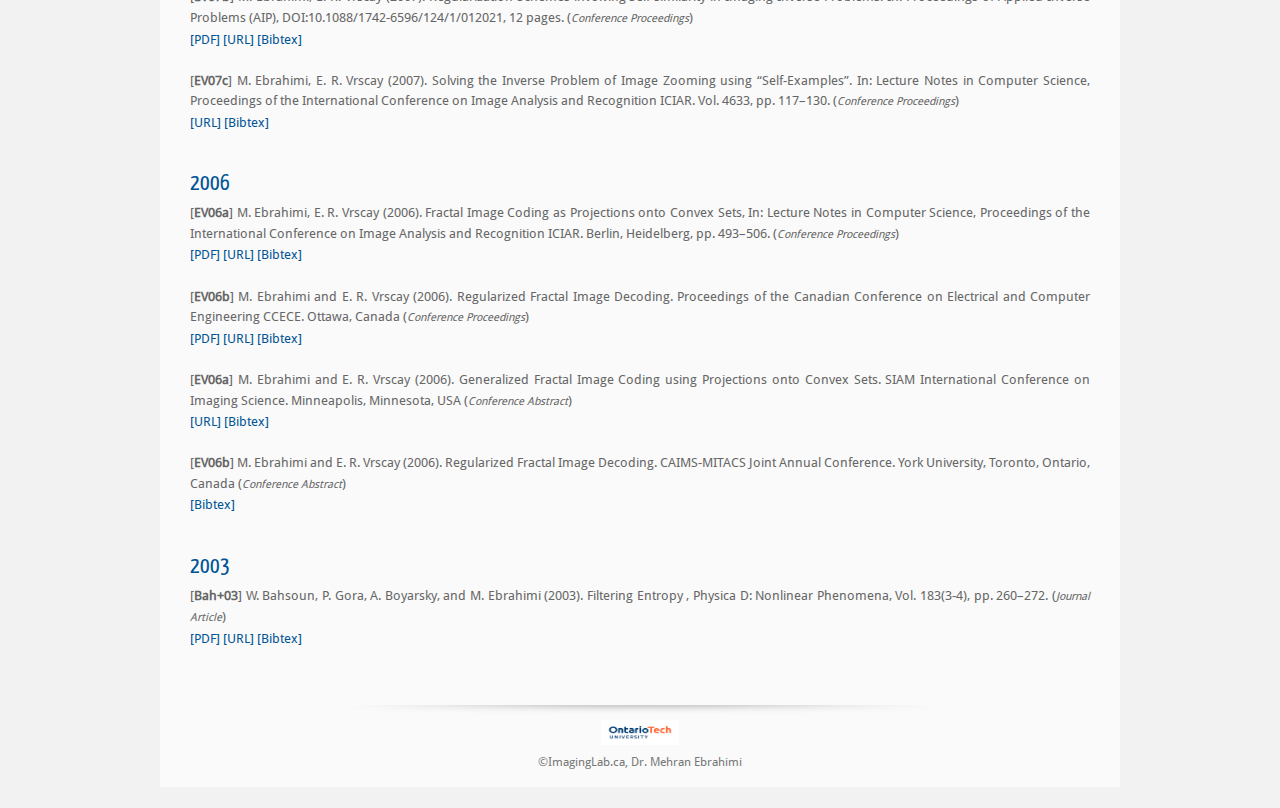
<file: research.html>
﻿<!DOCTYPE html>
<html>

<head>
    <title>ImagingLab.ca, Research</title>
    <meta content="text/html; charset=utf-8" http-equiv="content-type">
    <meta name="description" content="ImagingLab, Mehran Ebrahimi, UOIT">
    <meta name="author" content="Kamyar Nazeri">
    <meta name="contact" content="kamyar.nzr@gmail.com">

    <link rel="stylesheet" type="text/css" media="all" href="inland.css">
    <script type="text/javascript" src="resources/jquery-1.7.1.min.js"></script>
    <script type="text/javascript" src="resources/jquery.nivo.slider.js"></script>
    <script type="text/javascript" src="resources/site.js"></script>
</head>

<body>
    <div id="wrapper960" class="clearfix">
        <div id="header" class="clearfix shadow">
            <div style="color: rgb(0, 0, 172);" id="sitetitle" class="clearfix">
                <h1><a href=".">ImagingLab.ca</a></h1>
            </div>
            <div id="nav" class="clearfix">
                <ul>
                    <li><a href="index.html">Home</a></li>
                    <li><a href="people.html">People</a></li>
                    <li><a class="current" href="research.html">Research</a></li>
                    <li><a href="publications.html">Publications</a></li>
                    <li><a href="teaching.html">Teaching</a></li>
                    <li><a href="contact.html">Contact</a></li>
                </ul>
            </div>
        </div>

        <div class="slider-wrapper">
            <div id="slider" class="nivoSlider">
                <img src="images/slider1.jpg" alt="">
                <img src="images/slider2.jpg" alt="">
                <img src="images/slider3.jpg" alt="">
                <img src="images/slider4.jpg" alt="">
            </div>
        </div>

	    <br />

<p style="font-size:16px; ">
Please visit <a href="https://scholar.google.com/citations?hl=en&user=aNoW2O4AAAAJ">Google scholar</a>
to view recent publications. Most of my graduate student theses are available at <a href="https://ontariotechu.scholaris.ca/browse/author?value=Ebrahimi,%20Mehran&bbm.page=1&bbm.sd=DESC&bbm.rpp=100">Ontario Tech Thesis Collections.</a>
</p>
	  <br />
        <h1>Research Areas</h1>
            <h4 id="content_updated"></h4>
            <br>
            <div>
                    Broadly speaking, our research interests lie in the diverse area of 
 <span style="font-weight: bold;">machine learning</span>,     <span style="font-weight: bold;">mathematical imaging</span> and 
                    <span style="font-weight: bold;">inverse problems</span>.
                    Our long-term research objective is directed towards developing and validating efficient 
                    <span style="font-weight: bold;">numerical methodologies for solving real-world, ill-posed inverse problems</span> 
                    in the field of 
                    <span style="font-weight: bold;">medical imaging</span>. 
                                 </div>





        <div id="content" class="clearfix shadow">
            <br />
            <h1 style="display: inline; padding-right:15px">Selected Publications</h1>
            <span>
                <a href="#" id="a_year"> By Year </a>
                |
                <a href="#" id="a_type"> By Type </a>
            </span>
            <br />
            <br />
            <div id="content_publication"></div>
        </div>

        <div id="footer" class="shadow">
            <p>
                <a href="http://www.uoit.ca">
                    <img style="width: 78px; height: 25px;" longdesc="http://www.uoit.ca" title="UOIT" alt="UOIT" src="images/logo-uoit1.jpg" />
                </a>
                <br>
                ©ImagingLab.ca, Dr. Mehran Ebrahimi
            </p>
        </div>
    </div>

    <script type="text/javascript">

        (function () {
            page.ready(function (data) {
                var header = $('<h4>[Updated ' + page.data.updated + ']</h4>');

                $('#a_year').click(function (e) {
                    bindPublications(true);
                    e.preventDefault();
                });

                $('#a_type').click(function (e) {
                    bindPublications(false);
                    e.preventDefault();
                });

                bindPublications(true);
                $('#content_updated').append(header);
            });


            function bindPublications(by_year) {

                var content = $('<div>');
                var pubs = page.data.publications;
                var types = page.data.publicationTypes;

                $("a").removeClass('selected');
                (by_year ? $('#a_year') : $('#a_type')).addClass('selected');

                pubs.sort(function (a, b) {
                    return by_year ? (b.year - a.year) : (types.indexOf(a.type) - types.indexOf(b.type));
                });

                var keys = {};
                var groups = [];

                for (var i = 0; i < pubs.length; i++) {
                    var item = pubs[i];
                    var key = item[by_year ? "year" : "type"];

                    if (!item.visible) continue;

                    if (!keys[key]) {
                        var grp = [];
                        grp.key = key;
                        keys[key] = grp;
                        groups.push(grp);
                    }
                    keys[key].push(item);
                }

                for (var i = 0; i < groups.length; i++) {
                    var grp = groups[i];
                    grp.sort(function (a, b) { return a.order - b.order });
                    bindPublicationsGroup(content, grp.key, grp);
                }

                $('#content_publication').fadeOut('fast', function () {
                    $(this).empty().append(content).fadeIn();
                });
            };


            function bindPublicationsGroup(parent, title, items) {
                if (items.length == 0) return;
                var item = $('<div>');
                var header = $('<a href="#"></a>').appendTo(item);
                var headertext = $('<h3 class="link"> ' + title + '</h3>').appendTo(header);
                var pubdiv = $("<div>").appendTo(item);
                var ul = $("<ul>").css({ 'list-style': 'none' }).appendTo(pubdiv);
                var open = true;

                header.click(function (e) {
                    open = !open;
                    pubdiv.slideToggle();
                    headertext.html((open ? ' ' : '» ') + title);
                    e.preventDefault();
                });

                for (var i = 0; i < items.length; i++) {
                    var p = items[i];
                    var li = $('<li>').appendTo(ul);
                    if (p.code) li.append('[<span id="' + p.code + '" style="font-weight:bold">' + p.code + '</span>] ');
                    if (p.authors) li.append(p.authors);
                    if (p.year) li.append(' (' + p.year + '). ');
                    li.append(p.title);
                    if (p.type != title) li.append(' (<span STYLE="font-style:italic; font-size: 11px">' + p.type + '</span>)');
                    li.append('<br />');

                    var links = $('<div>').appendTo(li);

                    if (p.pdf) {
                        links.append('<a href="' + p.pdf + '" target="_blank" title="PDF"> [PDF] </a>');
                    }

                    if (p.url) {
                        links.append('<a href="' + p.url + '" target="_blank" title="URL"> [URL] </a>');
                    }

                    if (p.bibtex) {
                        (function () {
                            var bibtex = p.bibtex.replace(/\n/ig, "<br/>");
                            var bibtexLink = $('<span> <a style="cursor:pointer" title="Bibtex">[Bibtex]</a> </span>').appendTo(links);
                            var bintexContent = $('<div>').addClass('bibtex').appendTo(links);

                            bibtexLink.click(function () {
                                bintexContent.html(bibtex);
                                bintexContent.slideToggle();
                            });
                        })();
                    }

                    li.append('<br />');
                };

                item.appendTo(parent);
            }

        })();

    </script>

</body>

</html>
</file>
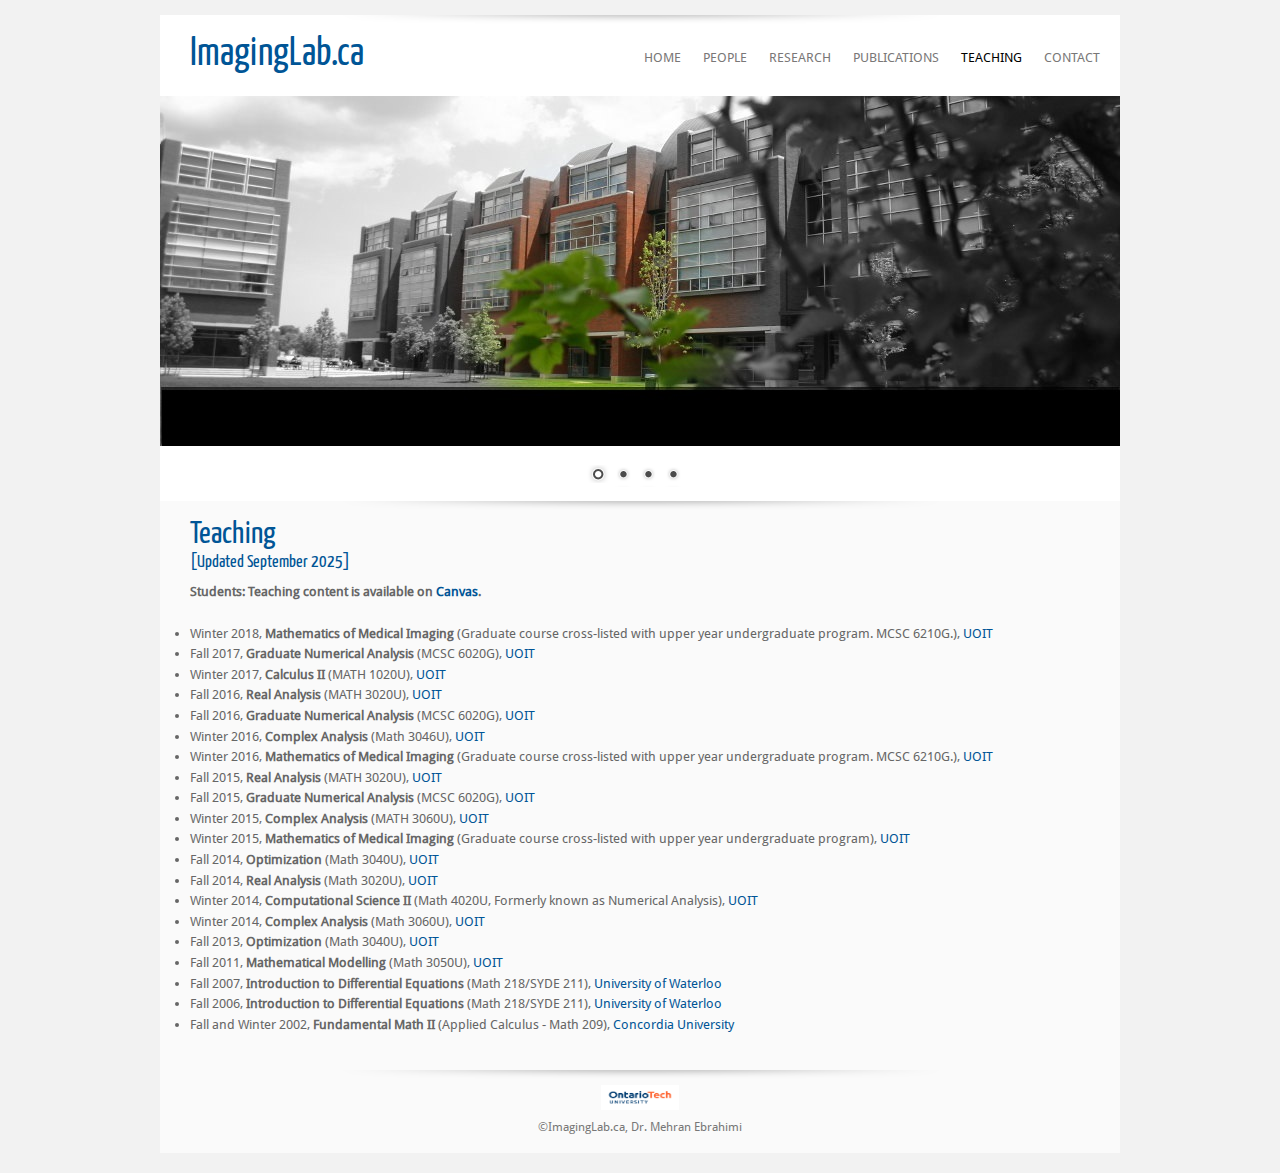
<file: teaching.html>
<!DOCTYPE html>
<html>

<head>
    <title>ImagingLab.ca, Teaching</title>
    <meta content="text/html; charset=utf-8" http-equiv="content-type">
    <meta name="description" content="ImagingLab, Mehran Ebrahimi, Ontario Tech">
    <meta name="author" content="Kamyar Nazeri">
    <meta name="contact" content="kamyar.nzr@gmail.com">

    <link rel="stylesheet" type="text/css" media="all" href="inland.css">
    <script type="text/javascript" src="resources/jquery-1.7.1.min.js"></script>
    <script type="text/javascript" src="resources/jquery.nivo.slider.js"></script>
    <script type="text/javascript" src="resources/site.js"></script>
</head>

<body>
    <div id="wrapper960" class="clearfix">
        <div id="header" class="clearfix shadow">
            <div style="color: rgb(0, 0, 172);" id="sitetitle" class="clearfix">
                <h1><a href=".">ImagingLab.ca</a></h1>
            </div>
            <div id="nav" class="clearfix">
                <ul>
                    <li><a href="index.html">Home</a></li>
                    <li><a href="people.html">People</a></li>
                    <li><a href="research.html">Research</a></li>
                    <li><a href="publications.html">Publications</a></li>
                    <li><a class="current" href="teaching.html">Teaching</a></li>
                    <li><a href="contact.html">Contact</a></li>
                </ul>
            </div>
        </div>

        <div class="slider-wrapper">
            <div id="slider" class="nivoSlider">
                <img src="images/slider1.jpg" alt="">
                <img src="images/slider2.jpg" alt="">
                <img src="images/slider3.jpg" alt="">
                <img src="images/slider4.jpg" alt="">
            </div>
        </div>

        <div id="content" class="clearfix shadow">
            <h1>Teaching </h1>
            <div id="content_updated"></div>
            <div style="font-weight: bold;">
                Students: Teaching content is available on <a href="https://learn.ontariotechu.ca">Canvas</a>.<br>
            </div>
            <br />
            <div id="content_teaching">
            </div>
        </div>

        <div id="footer" class="shadow">
            <p>
                <a href="http://www.OntarioTechU.ca">
                    <img style="width: 78px; height: 25px;" longdesc="http://www.OntarioTechU.ca" title="OntarioTechU" alt="OntarioTechU" src="images/logo-uoit1.jpg" />
                </a>
                <br>
                ©ImagingLab.ca, Dr. Mehran Ebrahimi
            </p>
        </div>
    </div>

    <script type="text/javascript">
        page.ready(function (data) {

            var content = '';
            var teachings = page.data.teachings;

            teachings.sort(function (a, b) {
                return b.order - a.order;
            });

            for (var i = 0; i < teachings.length; i++) {
                var item = teachings[i];
                if (!item.visible) continue;

                content += '<li>';
                content += item.semester;
                content += ', <span style="font-weight: bold;">';
                content += item.title;
                content += '</span> (';
                content += item.description;
                content += '), <a target="_blank" href="' + item.url + '">';
                content += item.university;
                content += '</a>';
                content += '</li>';
            }

            $("#content_updated").append("<h4>[Updated " + page.data.updated + "]</h4>");
            $("#content_teaching").append("<ul>" + content + "</ul>");
        });
    </script>

</body>

</html>
</file>
<file: inland.css>
@font-face {
    font-family: 'Droid Sans';
    font-style: normal;
    font-weight: 400;
    src: local('Droid Sans'), local('DroidSans'), url(resources/droid.woff) format('woff');
}

@font-face {
    font-family: 'Yanone Kaffeesatz';
    font-style: normal;
    font-weight: 400;
    src: local('Yanone Kaffeesatz Regular'), local('YanoneKaffeesatz-Regular'), url(resources/yanone.woff) format('woff');
}


* {
    border: 0;
    font: inherit;
    font-size: 100%;
    margin: 0;
    padding: 0;
    vertical-align: baseline;
}

body {
    background-color: #f2f2f2;
    color: #666;
    font-family: 'Droid Sans',Tahoma,Arial,sans-serif;
    font-size: 13px;
    line-height: 20.6px;
    text-align: justify;
}

a, .link {
    color: #005596;
    text-decoration: none;
}

    a:hover, .link:hover {
        color: forestgreen;
        text-decoration: none;
    }

ol {
    margin-left: 25px;
}

a2 {
    color: #005596;
    text-decoration: none;
}

a img {
    border: none;
}

h1, h2, h3, h4, h5 {
    clear: left;
    color: #005596;
    font-weight: 400;
    margin: 8.4px 0;
    font-family: 'Yanone Kaffeesatz';
}

h1 {
    font-size: 32px;
}

.slogan {
    color: #0092CF;
    font-size: 16px;
    margin: 15px 0 10px 0;
    padding: 0;
}

h2 {
    font-size: 28.8px;
    margin-bottom: 12px;
}

h3 {
    font-size: 22.8px;
}

h4 {
    font-size: 18px;
}

p, ul {
    margin: 0 0 20px 0;
}

i, em {
    font-style: italic;
}

b, strong {
    font-weight: 700;
}

.table {
    display: table;
}

.table-row {
    display: table-row;
}

.table-cell {
    display: table-cell;
}

.person {
    display: table-cell;
    padding-left: 10px;
    padding-right: 30px;
}

    .person img {
        width: 150px;
        height: 150px;
        padding: 2px;
        border: solid 1px #b6b6b6;
    }

    .person div {
        vertical-align: top;
    }

.people-item {
    float: left;
    display: block;
    width: 280px;
    padding: 17px 0px;
    text-decoration: none;
    border-top: solid 1px TRANSPARENT;
    border-bottom: solid 1px #e6e6e6;
    background-size: 0% 100%;
    background-image: linear-gradient(#EAEAEA, #EAEAEA);
    background-position: 50% 50%;
    background-repeat: no-repeat;
    background-size: 100% 0%;
    transition: background-size .3s, color .5s;
}


    .people-item:hover {
        background-size: 100% 100%;
        border-bottom: solid 1px #C6C6C6
    }

    .people-item img {
        width: 50px;
        height: 50px;
        padding: 2px;
        margin-left: 2px;
        border-radius: 5px;
        border: solid 1px #b6b6b6;
    }

    .people-item div {
        padding: 6px;
        display: inline-block;
        vertical-align: top;
    }

        .people-item div h4 {
            margin: 0;
        }

    .people-item span {
        color: gray;
    }


.bibtex {
    display: none;
    font-family: Verdana;
    font-size: 11px;
    border: dashed 1px gray;
    background-color: #E6E6E6;
    padding-left: 5px
}

.selected {
    color: forestgreen;
    font-weight: bold;
}

    .selected:hover {
        color: forestgreen
    }

    /* Main wrappers */
    #wrapper1240 {
        background-color: #fff;
        margin: 20px auto;
        width: 1240px;
    }

#wrapper960 {
    background-color: #fff;
    margin: 15px auto;
    width: 960px;
}

#wrapper760 {
    background-color: #fff;
    margin: 20px auto;
    width: 760px;
}

#wrapper600 {
    background-color: #fff;
    margin: 0 auto;
    width: 600px;
}

#wrapperfluid {
    background-color: #fff;
    margin: 0 auto;
    max-width: 1260px;
}

/* Layout IDs */
#header {
    position: relative;
}

#sitetitle {
    float: left;
    margin: 30px 0 10px 30px;
}

    #sitetitle h1 {
        font-size: 40px;
        color: #777;
        margin: 0;
        padding: 0;
    }

#header-image {
    height: 300px;
    margin: 0;
    padding: 0;
}

#content {
    padding: 15px 30px;
    background-color: #fafafa;
}

#extended {
    padding: 15px 30px;
    background-color: #fff;
}

    #extended a {
        text-decoration: underline;
    }

/* Top links menu */
#toplinks {
    background-color: #fafafa;
    padding: 0 30px;
}

    #toplinks ul {
        list-style: none;
        margin: 0;
        text-align: right;
    }

        #toplinks ul li {
            display: inline-block;
            font-size: 11px;
            margin: 15px 0 12px 15px;
        }

            #toplinks ul li a {
                color: #797777;
            }

                #toplinks ul li a:hover {
                    color: #2c2b2b;
                    text-decoration: none;
                }

/* Main navigation menu */
#nav {
    float: right;
    font-family: 'Droid Sans',Verdana,Tahoma,sans-serif;
    text-align: center;
}

    #nav ul {
        list-style: none;
        margin: 30px 20px 26px 5px;
    }

        #nav ul li {
            background: none !important;
            display: inline-block;
            text-align: right;
            height: auto;
            line-height: 25px;
            margin-bottom: 0px;
            margin-left: 19px;
            position: relative;
        }

            #nav ul li a {
                color: #797777;
                display: block;
                font-size: 13px;
                padding-top: 0px;
                text-transform: uppercase;
            }

                #nav ul li a:hover {
                    color: #111;
                }

                #nav ul li a.current {
                    color: #000;
                }

/* Columns */
#sidebar {
    list-style: none;
    margin-left: 10px;
}

    #sidebar li {
        color: #444444;
    }

#main {
    width: 66.6%;
}

s2 {
    font-weight: bold;
}

#trio1 {
    float: left;
    width: 25%;
    list-style: none;
}

#trio2 {
    float: left;
    width: 67%;
    list-style: none;
}

.inner {
    margin: 5px 15px;
}

#trio1 .inner {
    margin-left: 0;
}

#trio2 .inner {
    margin: 0;
}

.left .inner {
    margin-left: 0;
}

.right .inner {
    margin-right: 0;
}

/* Footer */
#footer {
    clear: both;
    background-color: #fafafa;
}

    #footer p {
        color: #777;
        font-size: 12px;
        margin: 0;
        padding: 15px 30px;
        text-align: center;
    }

    #footer a {
        color: #777;
    }

        #footer a:hover {
            color: #333;
        }

/* Image alignment */
img.alignleft, img.aligncenter, img.alignright {
    background: #fff;
    padding: 4px;
    margin-bottom: 10px;
    border: 1px solid #ddd;
}

.alignleft {
    float: left;
    margin-right: 30px;
}

.alignright {
    float: right;
    margin-left: 30px;
}

.aligncenter {
    text-align: center;
    display: block;
    clear: both;
    margin: 5px auto;
}

/* Additional classes */
.shadow {
    background: url(images/shadow.png) top center no-repeat;
}

.clear {
    clear: both;
}

.left {
    float: left;
}

.right {
    float: right;
}

/* Clearing fix */
.clearfix:after {
    clear: both;
    content: ".";
    display: block;
    height: 0;
    visibility: hidden;
}

* html .clearfix {
    height: 1%;
}

*:first-child + html .clearfix {
    min-height: 1%;
}

/* Alternate color scheme, add class="altcolors" to the body tag to apply */
.altcolors {
    background-color: #e6e8e8;
}

    .altcolors #wrapper600, .altcolors #wrapper760, .altcolors #wrapper960, .altcolors #wrapper1240, .altcolors #wrapperfluid {
        box-shadow: 0px 0px 28px #888;
    }

    .altcolors #toplinks, .altcolors #footer {
        background-color: #eaecec;
    }

    .altcolors #content {
        background-color: #f2f4f4;
    }

.emph {
    font-weight: bold
}

/*
 jQuery Nivo Slider v2.7.1
 http://nivo.dev7studios.com
 Copyright 2011, Gilbert Pellegrom
 Free to use and abuse under the MIT license.
 http://www.opensource.org/licenses/mit-license.php
 */
.nivoSlider {
    position: relative;
}

    .nivoSlider img {
        position: absolute;
        top: 0;
        left: 0;
    }

    .nivoSlider a.nivo-imageLink {
        position: absolute;
        top: 0;
        left: 0;
        width: 100%;
        height: 100%;
        border: 0;
        padding: 0;
        margin: 0;
        z-index: 6;
        display: none;
    }

.nivo-slice {
    display: block;
    position: absolute;
    z-index: 5;
    height: 100%;
}

.nivo-box {
    display: block;
    position: absolute;
    z-index: 5;
}

.nivo-caption {
    position: absolute;
    left: 0;
    bottom: 0;
    background: #000;
    color: #fff;
    opacity: 0.8;
    width: 100%;
    z-index: 8;
}

    .nivo-caption p {
        padding: 5px;
        margin: 0;
    }

    .nivo-caption a {
        display: inline !important;
    }

.nivo-html-caption {
    display: none;
}

.nivo-directionNav a {
    position: absolute;
    top: 45%;
    z-index: 9;
    cursor: pointer;
}

.nivo-prevNav {
    left: 0;
}

.nivo-nextNav {
    right: 0;
}

.nivo-controlNav a {
    position: relative;
    z-index: 9;
    cursor: pointer;
}

    .nivo-controlNav a.active {
        font-weight: 700;
    }

/*
Skin Name: Nivo Slider Default Theme (modified)
Skin URI: http://nivo.dev7studios.com
Skin Type: flexible
Description: The default skin for the Nivo Slider, modified to work with the Inland One template.
Version: 1.0
Author: Gilbert Pellegrom (modified by Andreas Viklund)
Author URI: http://dev7studios.com
*/
.slider-wrapper .nivoSlider {
    position: relative;
    height: 300px;
    background: #fafafa url(images/loading.gif) no-repeat 50% 50%;
    margin-bottom: 55px;
}

    .slider-wrapper .nivoSlider img {
        position: absolute;
        top: 0;
        left: 0;
        display: none;
    }

    .slider-wrapper .nivoSlider a {
        border: 0;
        display: block;
    }

.slider-wrapper .nivo-controlNav {
    position: absolute;
    left: 50%;
    bottom: -41px;
    margin-left: -60px; /* Tweak this to center bullets */
}

    .slider-wrapper .nivo-controlNav a {
        display: block;
        width: 22px;
        height: 22px;
        background: url(images/bullets.png) no-repeat;
        text-indent: -9999px;
        border: 0;
        margin-right: 3px;
        float: left;
    }

        .slider-wrapper .nivo-controlNav a.active {
            background-position: 0 -22px;
        }

.slider-wrapper .nivo-directionNav a {
    display: block;
    width: 30px;
    height: 30px;
    background: url(images/arrows.png) no-repeat;
    text-indent: -9999px;
    border: 0;
}

.slider-wrapper a.nivo-nextNav {
    background-position: -30px 0;
    right: 15px;
}

.slider-wrapper a.nivo-prevNav {
    left: 15px;
}

.slider-wrapper .nivo-caption {
    font-family: 'Droid Sans',Helvetica,Arial,sans-serif;
    background: rgba(0, 0, 0, 0.2);
    text-align: center;
    text-shadow: 0 0 4px #111;
}

    .slider-wrapper .nivo-caption a {
        color: #fff;
        border-bottom: 1px dotted #fff;
    }

        .slider-wrapper .nivo-caption a:hover {
            color: #fff;
        }
</file>
